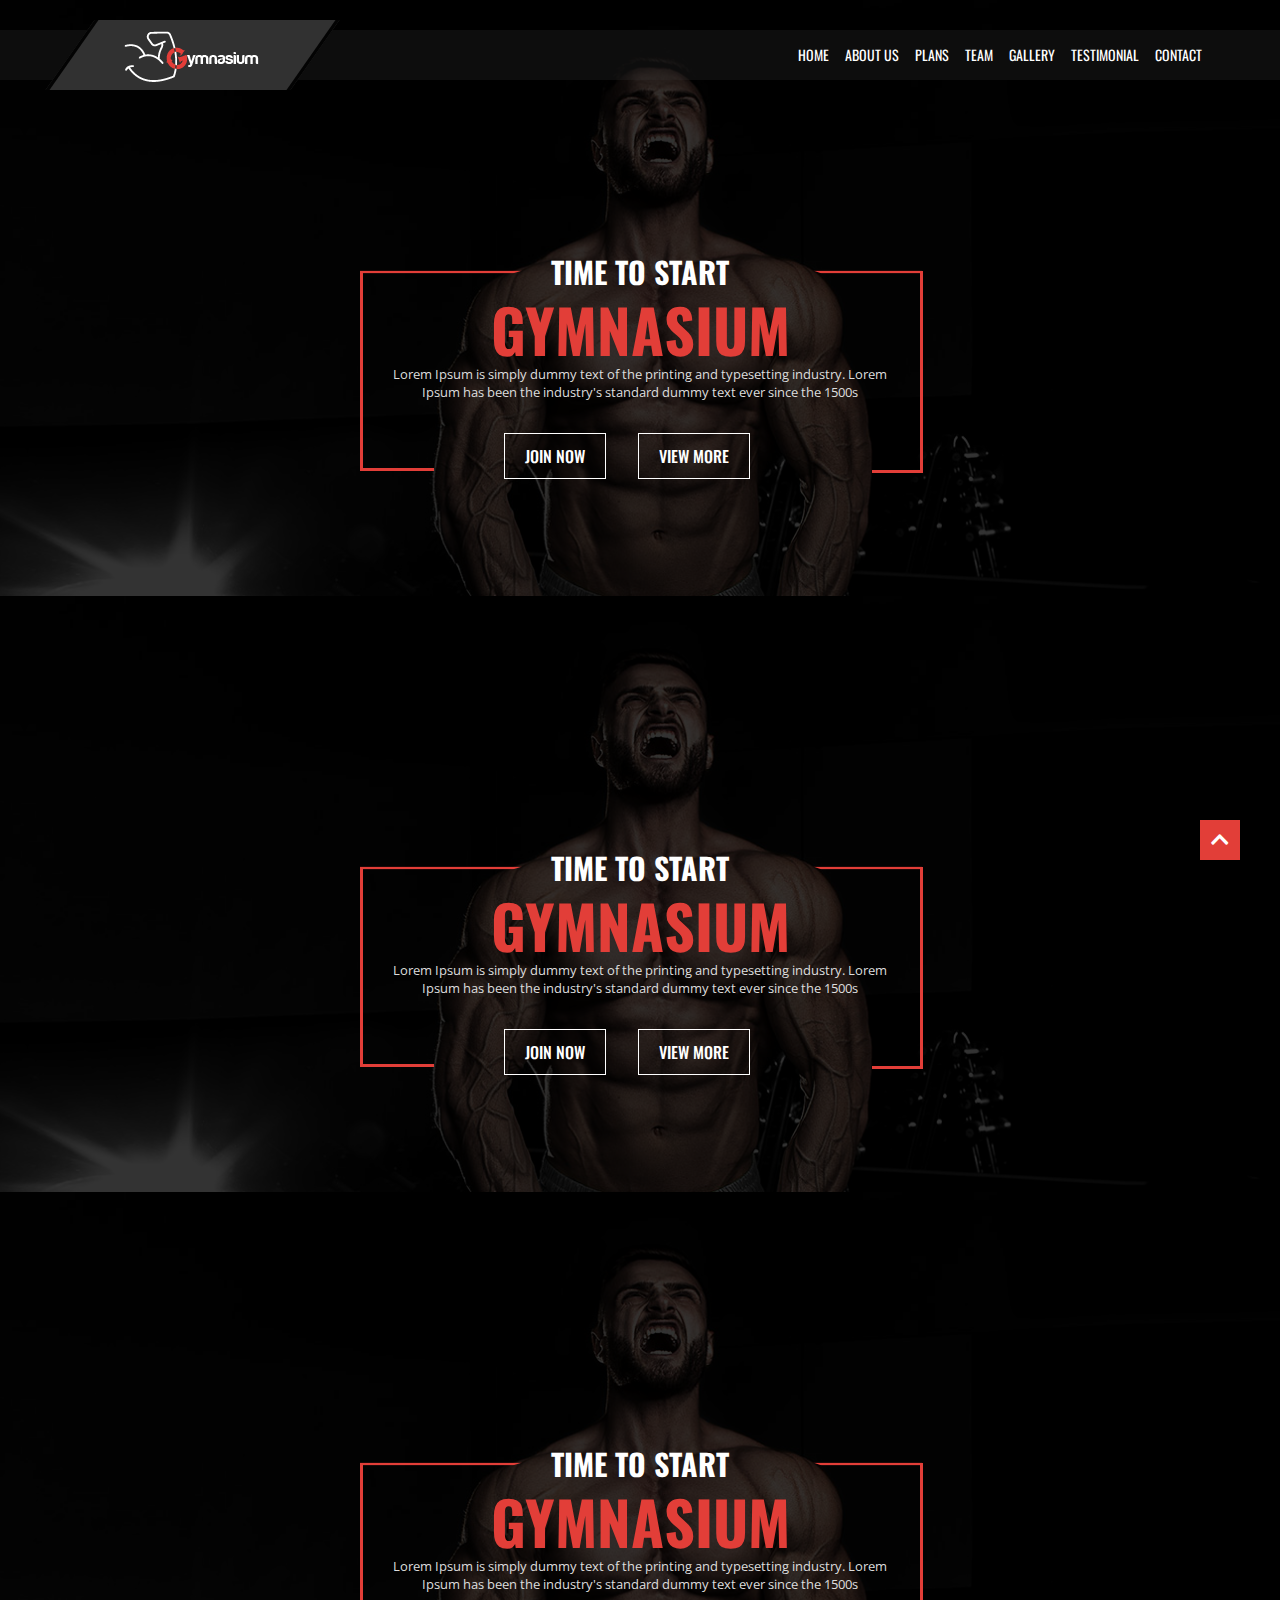
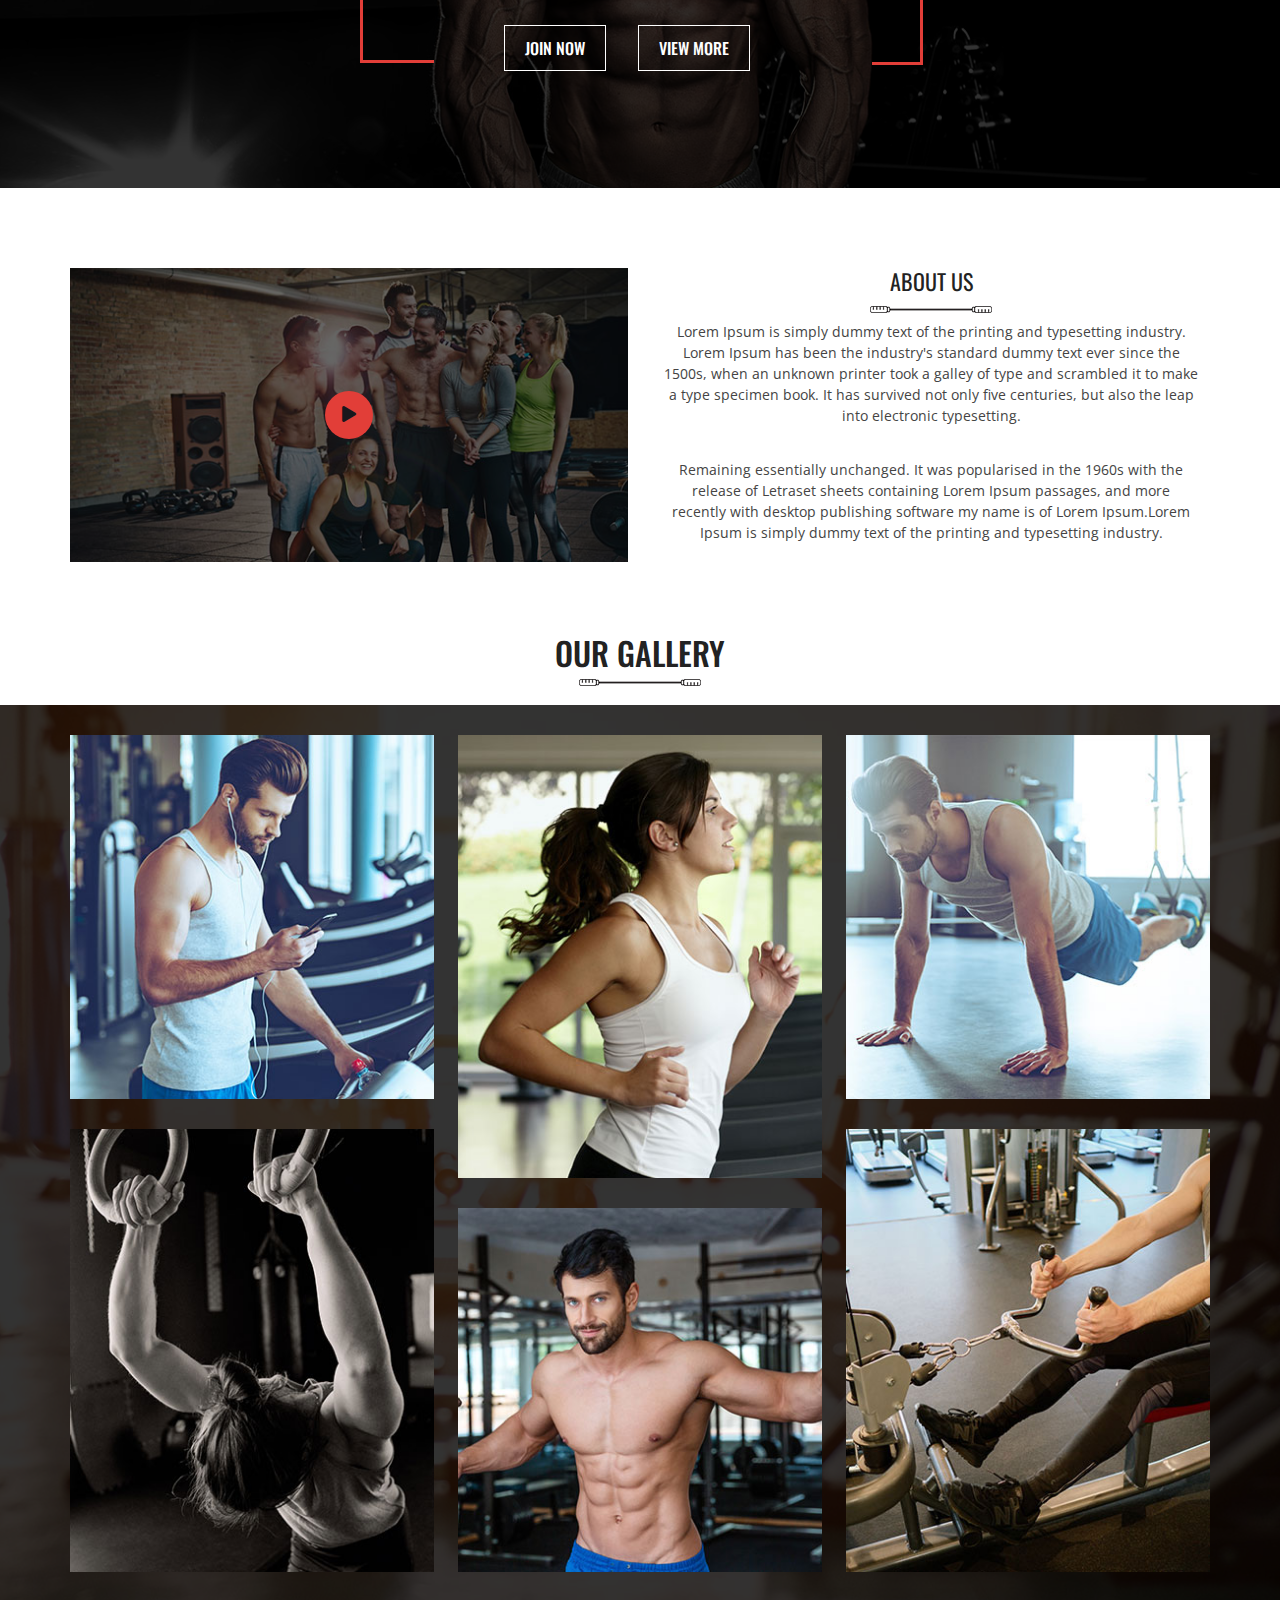
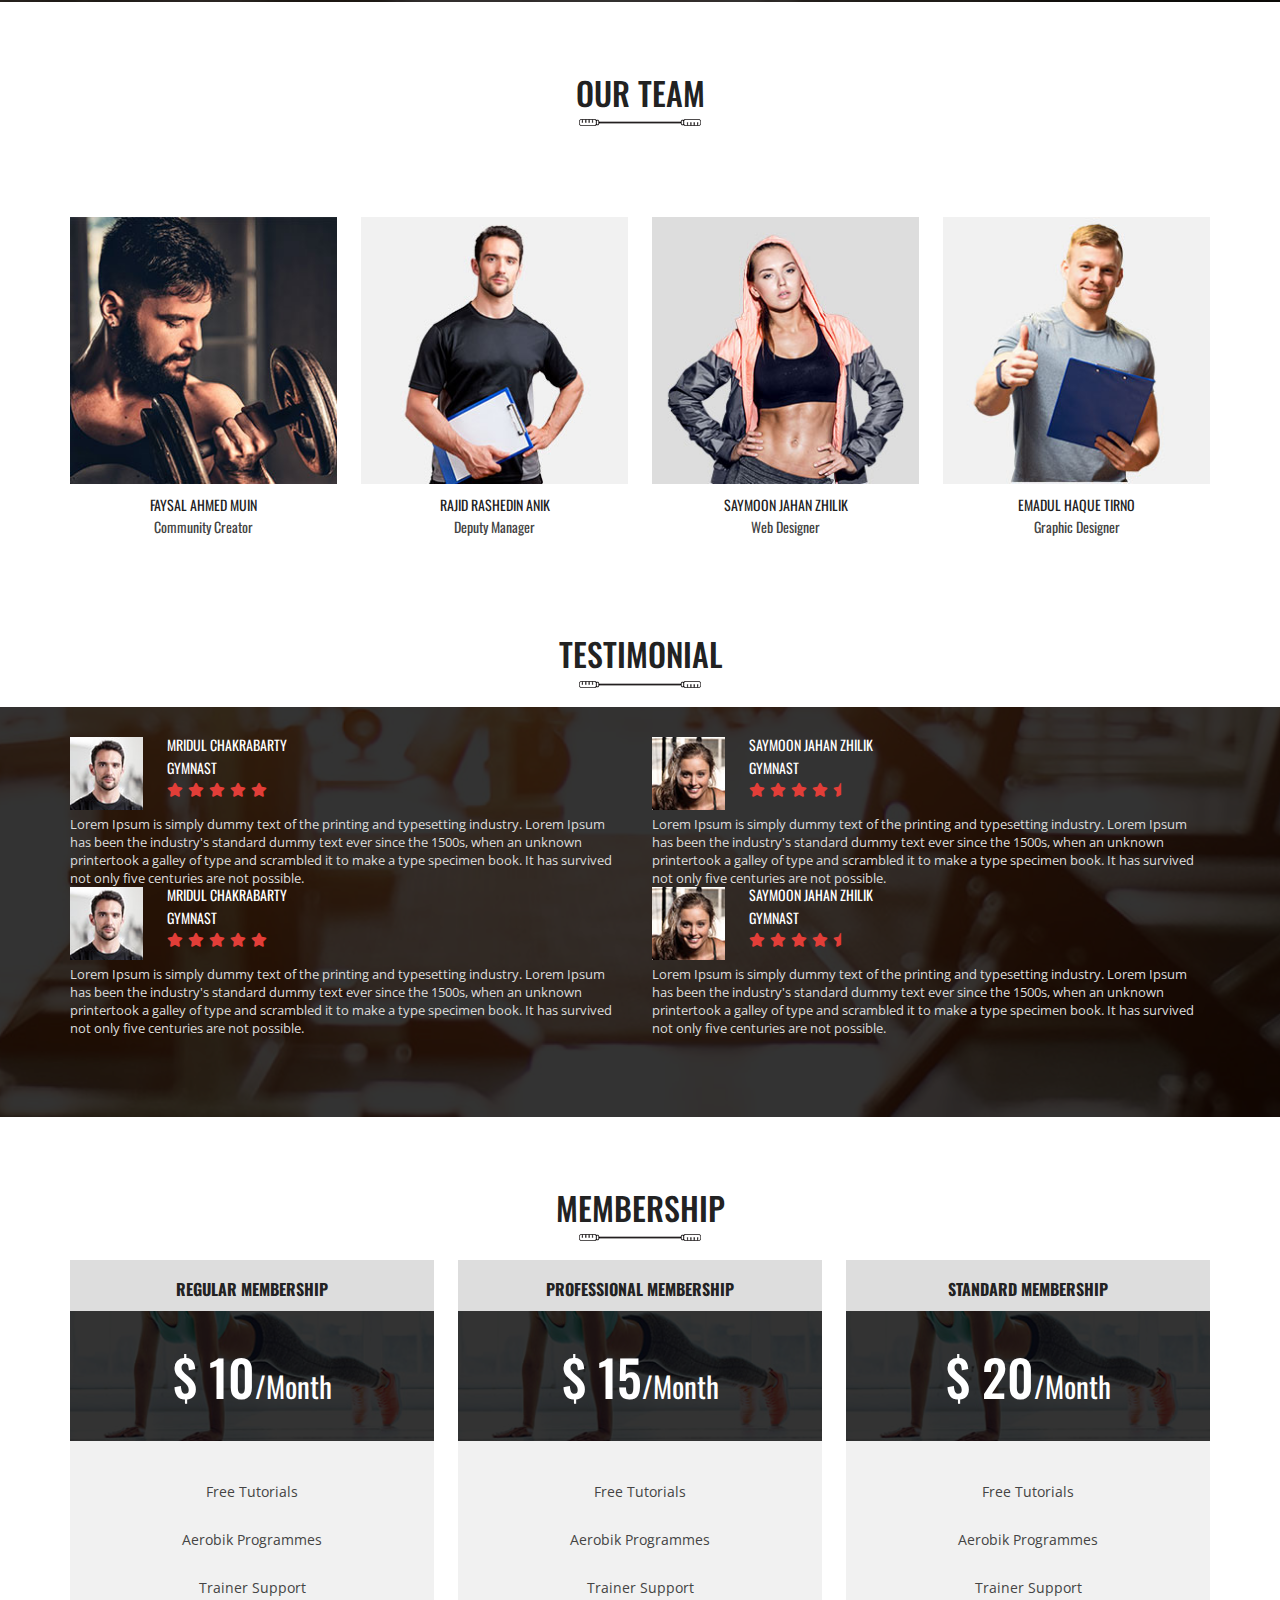
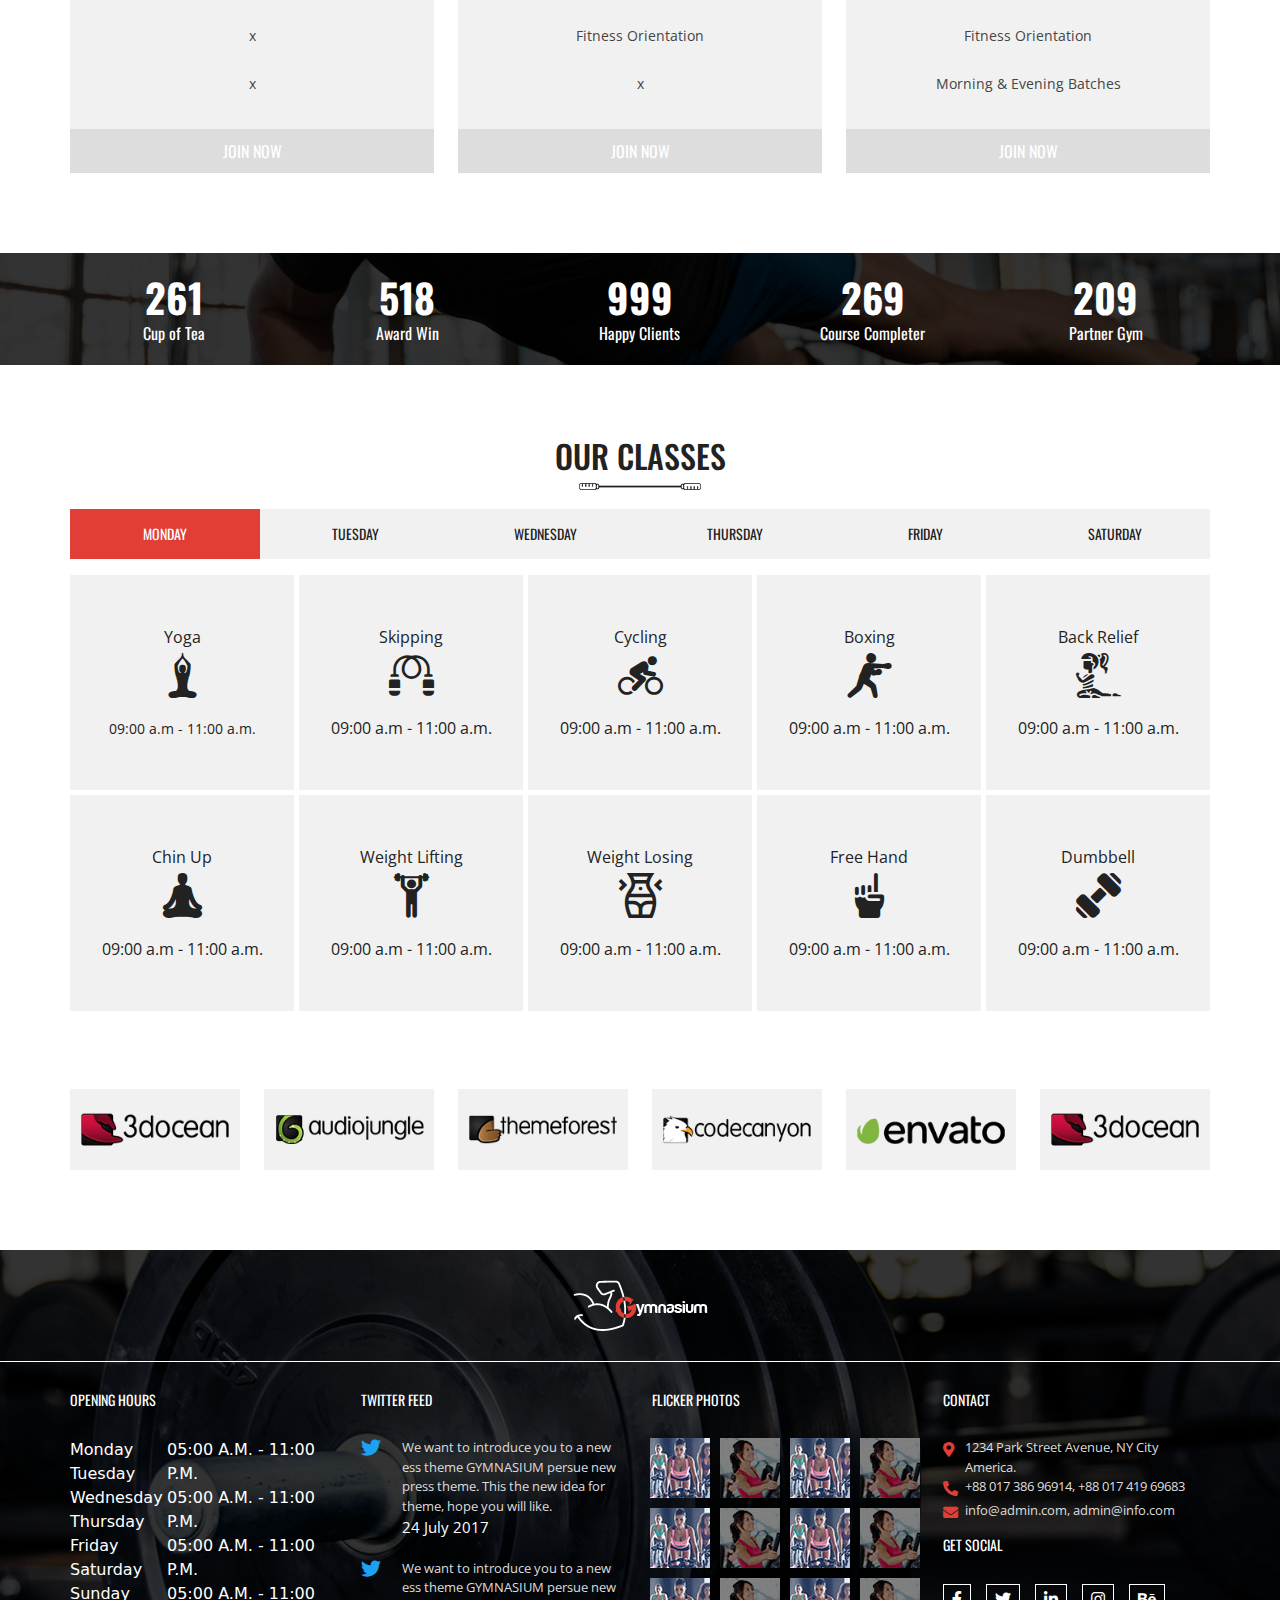
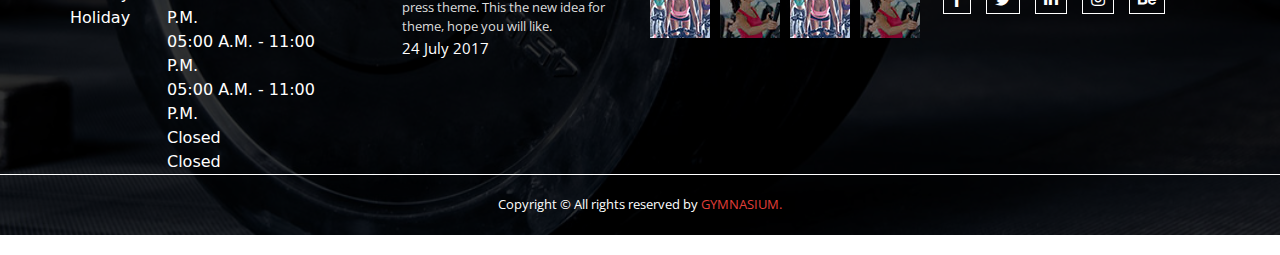
<file: index.html>
<!DOCTYPE html>
<html lang="en">

<head>
  <meta charset="UTF-8">
  <meta http-equiv="X-UA-Compatible" content="IE=edge">
  <meta name="viewport" content="width=device-width, initial-scale=1.0">
  <title>Bootstrap Practice || From CIT</title>

  <!-- Css file link up start -->
  <link rel="stylesheet" href="css/venobox.min.css">
  <link rel="stylesheet" href="css/all.min.css">
  <link rel="stylesheet" href="css/slick.css">
  <link rel="stylesheet" href="font/flaticon.css">
  <link rel="stylesheet" href="css/bootstrap.min.css">
  <link rel="stylesheet" href="css/style.css">
  <link rel="stylesheet" href="css/responsive.css">
  <!-- Css file link up end -->
</head>

<body>
  <!-- ================================== Menu part start ================================== -->
  <nav class="navbar navbar-expand-lg py-0 main_menu">
    <div class="container px-lg-0">
      <a class="navbar-brand py-0 logo_bg" href="#"><img src="images/logo.png" alt="logo"></a>
      <button class="navbar-toggler" type="button" data-bs-toggle="collapse" data-bs-target="#navbarSupportedContent"
        aria-controls="navbarSupportedContent" aria-expanded="false" aria-label="Toggle navigation">
        <i class="fas fa-bars"></i>
      </button>
      <div class="collapse navbar-collapse" id="navbarSupportedContent">
        <ul class="navbar-nav ms-auto mb-2 mb-lg-0">
          <li class="nav-item">
            <a class="nav-link active" aria-current="page" href="#">Home</a>
          </li>
          <li class="nav-item">
            <a class="nav-link" href="#">About Us</a>
          </li>
          <li class="nav-item">
            <a class="nav-link" href="#">Plans</a>
          </li>
          <li class="nav-item">
            <a class="nav-link" href="#">Team</a>
          </li>
          <li class="nav-item">
            <a class="nav-link" href="#">Gallery</a>
          </li>
          <li class="nav-item">
            <a class="nav-link" href="#">Testimonial</a>
          </li>
          <li class="nav-item">
            <a class="nav-link" href="#">Contact</a>
          </li>

        </ul>
      </div>
    </div>
  </nav>
  <!-- ================================== Menu part end ================================== -->

  <!-- ================================== Banner part start ================================== -->
  <section id="banner_part">
    <div class="banner_item main_ovly"
      style="background: url(images/banner-bg.jpg) no-repeat center; background-size: cover;">
      <div class="container px-lg-0">
        <div class="row">
          <div class="col-lg-6 m-auto text-center">
            <div class="banner_text">
              <h2>Time To Start</h2>
              <h1>Gymnasium</h1>
              <p>Lorem Ipsum is simply dummy text of the printing and typesetting industry. Lorem Ipsum has been the
                industry's standard dummy text ever since the 1500s</p>
              <a href="#">Join Now</a>
              <a href="#">View More</a>
            </div>
          </div>
        </div>
      </div>
    </div>
    <div class="banner_item main_ovly"
      style="background: url(images/banner-bg.jpg) no-repeat center; background-size: cover;">
      <div class="container px-lg-0">
        <div class="row">
          <div class="col-lg-6 m-auto text-center">
            <div class="banner_text">
              <h2>Time To Start</h2>
              <h1>Gymnasium</h1>
              <p>Lorem Ipsum is simply dummy text of the printing and typesetting industry. Lorem Ipsum has been the
                industry's standard dummy text ever since the 1500s</p>
              <a href="#">Join Now</a>
              <a href="#">View More</a>
            </div>
          </div>
        </div>
      </div>
    </div>
    <div class="banner_item main_ovly"
      style="background: url(images/banner-bg.jpg) no-repeat center; background-size: cover;">
      <div class="container px-lg-0">
        <div class="row">
          <div class="col-lg-6 m-auto text-center">
            <div class="banner_text">
              <h2>Time To Start</h2>
              <h1>Gymnasium</h1>
              <p>Lorem Ipsum is simply dummy text of the printing and typesetting industry. Lorem Ipsum has been the
                industry's standard dummy text ever since the 1500s</p>
              <a href="#">Join Now</a>
              <a href="#">View More</a>
            </div>
          </div>
        </div>
      </div>
    </div>
  </section>
  <!-- ================================== Banner part end ================================== -->

  <!-- ================================== About part end ================================== -->
  <div id="about_part">
    <div class="container px-lg-0">
      <div class="row">
        <div class="col-lg-6 order-lg-1 order-2">
          <div class="about_video">
            <img src="images/about.jpg" alt="about" class="img-fluid w-100">
            <div class="about_ovly">
              <a class="venobox" data-autoplay="true" data-vbtype="video"
                href="https://www.youtube.com/watch?v=N5x9cT8fxDU&t=28s"><i class="fas fa-play"></i></a>
            </div>
          </div>
        </div>
        <div class="col-lg-6 order-lg-2 order-1">
          <div class="about_text text-center">
            <h2>About Us</h2>
            <img src="images/head_shape.png" alt="head_shape">
            <p>Lorem Ipsum is simply dummy text of the printing and typesetting industry. Lorem Ipsum has been the
              industry's standard dummy text ever since the 1500s, when an unknown printer took a galley of type and
              scrambled it to make a type specimen book. It has survived not only five centuries, but also the leap into
              electronic typesetting.
              <span>
                Remaining essentially unchanged. It was popularised in the 1960s with the release of Letraset sheets
                containing Lorem Ipsum passages, and more recently with desktop publishing software my name is of Lorem
                Ipsum.Lorem Ipsum is simply dummy text of the printing and typesetting industry.
              </span>
            </p>
          </div>
        </div>
      </div>
    </div>
  </div>
  <!-- ================================== About part end ================================== -->

  <!-- ================================== Gallery part start ================================== -->
  <section id="gallery_part">
    <div class="cmn_head text-center">
      <h2>Our Gallery</h2>
      <img src="images/head_shape.png" alt="head_shape">
    </div>
    <div class="gal_bg main_ovly" style="background: url(images/gal-bg.jpg) no-repeat center; background-size: cover;">
      <div class="container px-lg-0">
        <div class="row">
          <div class="col-lg-4 col-md-4">
            <div class="gal_img">
              <img src="images/gal1.jpg" alt="gal1" class="img-fluid w-100">
              <div class="gal_ovly">
                <a class="venobox" data-gall="myGallery" href="images/gal1.jpg"><i class="fas fa-search-plus"></i></a>
              </div>
            </div>
            <div class="gal_img">
              <img src="images/gal4.jpg" alt="gal4" class="img-fluid w-100">
              <div class="gal_ovly">
                <a class="venobox" data-gall="myGallery" href="images/gal4.jpg"><i class="fas fa-search-plus"></i></a>
              </div>
            </div>
          </div>
          <div class="col-lg-4 col-md-4">
            <div class="gal_img">
              <img src="images/gal2.jpg" alt="gal2" class="img-fluid w-100">
              <div class="gal_ovly">
                <a class="venobox" data-gall="myGallery" href="images/gal2.jpg"><i class="fas fa-search-plus"></i></a>
              </div>
            </div>
            <div class="gal_img">
              <img src="images/gal5.jpg" alt="gal5" class="img-fluid w-100">
              <div class="gal_ovly">
                <a class="venobox" data-gall="myGallery" href="images/gal5.jpg"><i class="fas fa-search-plus"></i></a>
              </div>
            </div>
          </div>
          <div class="col-lg-4 col-md-4">
            <div class="gal_img">
              <img src="images/gal3.jpg" alt="gal3" class="img-fluid w-100">
              <div class="gal_ovly">
                <a class="venobox" data-gall="myGallery" href="images/gal3.jpg"><i class="fas fa-search-plus"></i></a>
              </div>
            </div>
            <div class="gal_img">
              <img src="images/gal6.jpg" alt="gal6" class="img-fluid w-100">
              <div class="gal_ovly">
                <a class="venobox_gal" data-gall="myGallery" href="images/gal6.jpg"><i
                    class="fas fa-search-plus"></i></a>
              </div>
            </div>
          </div>
        </div>
      </div>
    </div>
  </section>
  <!-- ================================== Gallery part end ================================== -->

  <!-- ================================== Team part start ================================== -->
  <section id="team_part">
    <div class="cmn_head text-center">
      <h2>Our Team</h2>
      <img src="images/head_shape.png" alt="head_shape">
    </div>
    <div class="container px-lg-0">
      <div class="row team_slider">
        <div class="col-lg-3 col-md-6 text-center">
          <div class="team_main">
            <div class="team_img">
              <img src="images/team1.jpg" alt="team1" class="img-fluid w-100">
              <div class="team_ovly">
                <ul>
                  <li><a href="#"><i class="fab fa-facebook-f"></i></a></li>
                  <li><a href="#"><i class="fab fa-twitter"></i></a></li>
                  <li><a href="#"><i class="fab fa-linkedin-in"></i></a></li>
                </ul>
              </div>
            </div>
            <div class="team_text">
              <h4>Faysal Ahmed Muin</h4>
              <h5>Community Creator</h5>
              <p>Lorem Ipsum is simply dummy text of the printing and typesetting industry. Lorem Ipsum 1500s.</p>
            </div>
          </div>
        </div>
        <div class="col-lg-3 col-md-6 text-center">
          <div class="team_main">
            <div class="team_img">
              <img src="images/team2.jpg" alt="team2" class="img-fluid w-100">
              <div class="team_ovly">
                <ul>
                  <li><a href="#"><i class="fab fa-facebook-f"></i></a></li>
                  <li><a href="#"><i class="fab fa-twitter"></i></a></li>
                  <li><a href="#"><i class="fab fa-linkedin-in"></i></a></li>
                </ul>
              </div>
            </div>
            <div class="team_text">
              <h4>Rajid Rashedin Anik</h4>
              <h5>Deputy Manager</h5>
              <p>Lorem Ipsum is simply dummy text of the printing and typesetting industry. Lorem Ipsum 1500s.</p>
            </div>
          </div>
        </div>
        <div class="col-lg-3 col-md-6 text-center">
          <div class="team_main">
            <div class="team_img">
              <img src="images/team3.jpg" alt="team3" class="img-fluid w-100">
              <div class="team_ovly">
                <ul>
                  <li><a href="#"><i class="fab fa-facebook-f"></i></a></li>
                  <li><a href="#"><i class="fab fa-twitter"></i></a></li>
                  <li><a href="#"><i class="fab fa-linkedin-in"></i></a></li>
                </ul>
              </div>
            </div>
            <div class="team_text">
              <h4>Saymoon Jahan Zhilik</h4>
              <h5>Web Designer</h5>
              <p>Lorem Ipsum is simply dummy text of the printing and typesetting industry. Lorem Ipsum 1500s.</p>
            </div>
          </div>
        </div>
        <div class="col-lg-3 col-md-6 text-center">
          <div class="team_main">
            <div class="team_img">
              <img src="images/team4.jpg" alt="team4" class="img-fluid w-100">
              <div class="team_ovly">
                <ul>
                  <li><a href="#"><i class="fab fa-facebook-f"></i></a></li>
                  <li><a href="#"><i class="fab fa-twitter"></i></a></li>
                  <li><a href="#"><i class="fab fa-linkedin-in"></i></a></li>
                </ul>
              </div>
            </div>
            <div class="team_text">
              <h4>Emadul Haque Tirno</h4>
              <h5>Graphic Designer</h5>
              <p>Lorem Ipsum is simply dummy text of the printing and typesetting industry. Lorem Ipsum 1500s.</p>
            </div>
          </div>
        </div>
      </div>
    </div>
  </section>
  <!-- ================================== Team part end ================================== -->

  <!-- ================================== Testimonial part start ================================== -->
  <section id="testimonial_part">
    <div class="cmn_head text-center">
      <h2>Testimonial</h2>
      <img src="images/head_shape.png" alt="head_shape">
    </div>
    <div class="test_bg main_ovly"
      style="background: url(images/test-bg.jpg) no-repeat center; background-size: cover;">
      <div class="container px-lg-0">
        <div class="row test_slider">
          <div class="col-lg-6">
            <div class="row">
              <div class="col-lg-2 col-5 col-sm-3">
                <img src="images/test1.jpg" alt="test1" class="img-fluid w-100">
              </div>
              <div class="col-lg-10 col-7 col-sm-9">
                <div class="test_text">
                  <h4>Mridul Chakrabarty</h4>
                  <p>Gymnast</p>
                  <i class="fas fa-star"></i>
                  <i class="fas fa-star"></i>
                  <i class="fas fa-star"></i>
                  <i class="fas fa-star"></i>
                  <i class="fas fa-star"></i>
                </div>
              </div>
              <div class="col-lg-12">
                <div class="text_para">
                  <p>Lorem Ipsum is simply dummy text of the printing and typesetting industry. Lorem Ipsum has been the
                    industry's standard dummy text ever since the 1500s, when an unknown printertook a galley of type
                    and scrambled it to make a type specimen book. It has survived not only five centuries are not
                    possible.</p>
                </div>
              </div>
            </div>
          </div>
          <div class="col-lg-6">
            <div class="row">
              <div class="col-lg-2 col-5 col-sm-3">
                <img src="images/test2.jpg" alt="test2" class="img-fluid w-100">
              </div>
              <div class="col-lg-10 col-7 col-sm-9">
                <div class="test_text">
                  <h4>Saymoon Jahan Zhilik</h4>
                  <p>Gymnast</p>
                  <i class="fas fa-star"></i>
                  <i class="fas fa-star"></i>
                  <i class="fas fa-star"></i>
                  <i class="fas fa-star"></i>
                  <i class="fas fa-star-half"></i>
                </div>
              </div>
              <div class="col-lg-12">
                <div class="text_para">
                  <p>Lorem Ipsum is simply dummy text of the printing and typesetting industry. Lorem Ipsum has been the
                    industry's standard dummy text ever since the 1500s, when an unknown printertook a galley of type
                    and scrambled it to make a type specimen book. It has survived not only five centuries are not
                    possible.</p>
                </div>
              </div>
            </div>
          </div>
          <div class="col-lg-6">
            <div class="row">
              <div class="col-lg-2 col-5 col-sm-3">
                <img src="images/test1.jpg" alt="test1" class="img-fluid w-100">
              </div>
              <div class="col-lg-10 col-7 col-sm-9">
                <div class="test_text">
                  <h4>Mridul Chakrabarty</h4>
                  <p>Gymnast</p>
                  <i class="fas fa-star"></i>
                  <i class="fas fa-star"></i>
                  <i class="fas fa-star"></i>
                  <i class="fas fa-star"></i>
                  <i class="fas fa-star"></i>
                </div>
              </div>
              <div class="col-lg-12">
                <div class="text_para">
                  <p>Lorem Ipsum is simply dummy text of the printing and typesetting industry. Lorem Ipsum has been the
                    industry's standard dummy text ever since the 1500s, when an unknown printertook a galley of type
                    and scrambled it to make a type specimen book. It has survived not only five centuries are not
                    possible.</p>
                </div>
              </div>
            </div>
          </div>
          <div class="col-lg-6">
            <div class="row">
              <div class="col-lg-2 col-5 col-sm-3">
                <img src="images/test2.jpg" alt="test2" class="img-fluid w-100">
              </div>
              <div class="col-lg-10 col-7 col-sm-9">
                <div class="test_text">
                  <h4>Saymoon Jahan Zhilik</h4>
                  <p>Gymnast</p>
                  <i class="fas fa-star"></i>
                  <i class="fas fa-star"></i>
                  <i class="fas fa-star"></i>
                  <i class="fas fa-star"></i>
                  <i class="fas fa-star-half"></i>
                </div>
              </div>
              <div class="col-lg-12">
                <div class="text_para">
                  <p>Lorem Ipsum is simply dummy text of the printing and typesetting industry. Lorem Ipsum has been the
                    industry's standard dummy text ever since the 1500s, when an unknown printertook a galley of type
                    and scrambled it to make a type specimen book. It has survived not only five centuries are not
                    possible.</p>
                </div>
              </div>
            </div>
          </div>
        </div>
      </div>
    </div>
  </section>
  <!-- ================================== Testimonial part end ================================== -->

  <!-- ================================== Membership part start ================================== -->
  <section id="membership_part">
    <div class="cmn_head text-center">
      <h2>Membership</h2>
      <img src="images/head_shape.png" alt="head_shape">
    </div>
    <div class="container px-lg-0">
      <div class="row">
        <div class="col-lg-4 col-md-4 text-center">
          <div class="member_inner">
            <h3>Regular Membership</h3>
            <h2 class="main_ovly">$ 10<span>/Month</span></h2>
            <ul>
              <li>Free Tutorials</li>
              <li>Aerobik Programmes</li>
              <li>Trainer Support</li>
              <li>x</li>
              <li>x</li>
            </ul>
            <a href="#">Join Now</a>
          </div>
        </div>
        <div class="col-lg-4 col-md-4 text-center">
          <div class="member_inner">
            <h3>Professional Membership</h3>
            <h2 class="main_ovly">$ 15<span>/Month</span></h2>
            <ul>
              <li>Free Tutorials</li>
              <li>Aerobik Programmes</li>
              <li>Trainer Support</li>
              <li>Fitness Orientation</li>
              <li>x</li>
            </ul>
            <a href="#">Join Now</a>
          </div>
        </div>
        <div class="col-lg-4 col-md-4 text-center">
          <div class="member_inner">
            <h3>Standard Membership</h3>
            <h2 class="main_ovly">$ 20<span>/Month</span></h2>
            <ul>
              <li>Free Tutorials</li>
              <li>Aerobik Programmes</li>
              <li>Trainer Support</li>
              <li>Fitness Orientation</li>
              <li>Morning & Evening Batches</li>
            </ul>
            <a href="#">Join Now</a>
          </div>
        </div>
      </div>
    </div>
  </section>
  <!-- ================================== Membership part end ================================== -->

  <!-- ================================== Counter part start ================================== -->
  <section id="counter_part" class="main_ovly"
    style="background: url(images/countup-bg.jpg) no-repeat center; background-size: cover;">
    <div class="container px-lg-0">
      <div class="row">
        <div class="col count_text text-center">
          <h2 class="counter">261</h2>
          <p>Cup of Tea</p>
        </div>
        <div class="col count_text text-center">
          <h2 class="counter">518</h2>
          <p>Award Win</p>
        </div>
        <div class="col count_text text-center">
          <h2 class="counter">999</h2>
          <p>Happy Clients</p>
        </div>
        <div class="col count_text text-center">
          <h2 class="counter">269</h2>
          <p>Course Completer</p>
        </div>
        <div class="col count_text text-center">
          <h2 class="counter">209</h2>
          <p>Partner Gym</p>
        </div>
      </div>
    </div>
  </section>
  <!-- ================================== Counter part end ================================== -->

  <!-- ================================== Our classes part start ================================== -->
  <section id="classes_part">
    <div class="container px-lg-0">
      <div class="row">
        <div class="col-lg-12">
          <div class="cmn_head text-center">
            <h2>Our Classes</h2>
            <img src="images/head_shape.png" alt="head_shape">
          </div>
        </div>
      </div>
      <div class="row">
        <div class="col-lg-12 text-center">
          <ul class="nav nav-pills mb-3 tab_menu" id="pills-tab" role="tablist">
            <li class="nav-item" role="presentation">
              <button class="nav-link active" id="monday" data-bs-toggle="pill" data-bs-target="#monday_text"
                type="button" role="tab" aria-controls="monday_text" aria-selected="true">Monday</button>
            </li>
            <li class="nav-item" role="presentation">
              <button class="nav-link" id="tuesday" data-bs-toggle="pill" data-bs-target="#tuesday_text" type="button"
                role="tab" aria-controls="tuesday_text" aria-selected="false">Tuesday</button>
            </li>
            <li class="nav-item" role="presentation">
              <button class="nav-link" id="wednesday" data-bs-toggle="pill" data-bs-target="#wednesday_text"
                type="button" role="tab" aria-controls="wednesday_text" aria-selected="false">Wednesday</button>
            </li>
            <li class="nav-item" role="presentation">
              <button class="nav-link" id="thursday" data-bs-toggle="pill" data-bs-target="#thursday_text" type="button"
                role="tab" aria-controls="thursday_text" aria-selected="false">Thursday</button>
            </li>
            <li class="nav-item" role="presentation">
              <button class="nav-link" id="friday" data-bs-toggle="pill" data-bs-target="#friday_text" type="button"
                role="tab" aria-controls="friday_text" aria-selected="false">Friday</button>
            </li>
            <li class="nav-item" role="presentation">
              <button class="nav-link" id="saturday" data-bs-toggle="pill" data-bs-target="#saturday_text" type="button"
                role="tab" aria-controls="saturday_text" aria-selected="false">Saturday</button>
            </li>
          </ul>
          <div class="tab-content tab_body" id="pills-tabContent">
            <div class="tab-pane fade show active" id="monday_text" role="tabpanel" aria-labelledby="monday">
              <ul>
                <li>
                  <p>Yoga</p>
                  <i class="flaticon-buddhist-yoga-pose"></i>
                  <p><span>09:00 a.m - 11:00 a.m.</span></p>
                </li>
                <li>
                  <p>Skipping</p>
                  <i class="flaticon-skipping-rope"></i>
                  <p>09:00 a.m - 11:00 a.m.</p>
                </li>
                <li>
                  <p>Cycling</p>
                  <i class="flaticon-bicycle"></i>
                  <p>09:00 a.m - 11:00 a.m.</p>
                </li>
                <li>
                  <p>Boxing</p>
                  <i class="flaticon-boxing-fighter"></i>
                  <p>09:00 a.m - 11:00 a.m.</p>
                </li>
                <li>
                  <p>Back Relief</p>
                  <i class="flaticon-yoga"></i>
                  <p>09:00 a.m - 11:00 a.m.</p>
                </li>
                <li>
                  <p>Chin Up</p>
                  <i class="flaticon-hinduist-yoga-position"></i>
                  <p>09:00 a.m - 11:00 a.m.</p>
                </li>
                <li>
                  <p>Weight Lifting</p>
                  <i class="flaticon-man-lifting-weight"></i>
                  <p>09:00 a.m - 11:00 a.m.</p>
                </li>
                <li>
                  <p>Weight Losing</p>
                  <i class="flaticon-weight-loss"></i>
                  <p>09:00 a.m - 11:00 a.m.</p>
                </li>
                <li>
                  <p>Free Hand</p>
                  <i class="flaticon-foam-hand"></i>
                  <p>09:00 a.m - 11:00 a.m.</p>
                </li>
                <li>
                  <p>Dumbbell</p>
                  <i class="flaticon-dumbell"></i>
                  <p>09:00 a.m - 11:00 a.m.</p>
                </li>
              </ul>
            </div>
            <div class="tab-pane fade" id="tuesday_text" role="tabpanel" aria-labelledby="tuesday">
              <ul>
                <li>
                  <p>Yoga</p>
                  <i class="flaticon-buddhist-yoga-pose"></i>
                  <p><span>09:01 a.m - 11:00 a.m.</span></p>
                </li>
                <li>
                  <p>Skipping</p>
                  <i class="flaticon-skipping-rope"></i>
                  <p>09:00 a.m - 11:00 a.m.</p>
                </li>
                <li>
                  <p>Cycling</p>
                  <i class="flaticon-bicycle"></i>
                  <p>09:00 a.m - 11:00 a.m.</p>
                </li>
                <li>
                  <p>Boxing</p>
                  <i class="flaticon-boxing-fighter"></i>
                  <p>09:00 a.m - 11:00 a.m.</p>
                </li>
                <li>
                  <p>Back Relief</p>
                  <i class="flaticon-yoga"></i>
                  <p>09:00 a.m - 11:00 a.m.</p>
                </li>
                <li>
                  <p>Chin Up</p>
                  <i class="flaticon-hinduist-yoga-position"></i>
                  <p>09:00 a.m - 11:00 a.m.</p>
                </li>
                <li>
                  <p>Weight Lifting</p>
                  <i class="flaticon-man-lifting-weight"></i>
                  <p>09:00 a.m - 11:00 a.m.</p>
                </li>
                <li>
                  <p>Weight Losing</p>
                  <i class="flaticon-weight-loss"></i>
                  <p>09:00 a.m - 11:00 a.m.</p>
                </li>
                <li>
                  <p>Free Hand</p>
                  <i class="flaticon-foam-hand"></i>
                  <p>09:00 a.m - 11:00 a.m.</p>
                </li>
                <li>
                  <p>Dumbell</p>
                  <i class="flaticon-dumbell"></i>
                  <p>09:00 a.m - 11:00 a.m.</p>
                </li>
              </ul>
            </div>
            <div class="tab-pane fade" id="wednesday_text" role="tabpanel" aria-labelledby="wednesday">
              <ul>
                <li>
                  <p>Yoga</p>
                  <i class="flaticon-buddhist-yoga-pose"></i>
                  <p><span>09:02 a.m - 11:00 a.m.</span></p>
                </li>
                <li>
                  <p>Skipping</p>
                  <i class="flaticon-skipping-rope"></i>
                  <p>09:00 a.m - 11:00 a.m.</p>
                </li>
                <li>
                  <p>Cycling</p>
                  <i class="flaticon-bicycle"></i>
                  <p>09:00 a.m - 11:00 a.m.</p>
                </li>
                <li>
                  <p>Boxing</p>
                  <i class="flaticon-boxing-fighter"></i>
                  <p>09:00 a.m - 11:00 a.m.</p>
                </li>
                <li>
                  <p>Back Relief</p>
                  <i class="flaticon-yoga"></i>
                  <p>09:00 a.m - 11:00 a.m.</p>
                </li>
                <li>
                  <p>Chin Up</p>
                  <i class="flaticon-hinduist-yoga-position"></i>
                  <p>09:00 a.m - 11:00 a.m.</p>
                </li>
                <li>
                  <p>Weight Lifting</p>
                  <i class="flaticon-man-lifting-weight"></i>
                  <p>09:00 a.m - 11:00 a.m.</p>
                </li>
                <li>
                  <p>Weight Losing</p>
                  <i class="flaticon-weight-loss"></i>
                  <p>09:00 a.m - 11:00 a.m.</p>
                </li>
                <li>
                  <p>Free Hand</p>
                  <i class="flaticon-foam-hand"></i>
                  <p>09:00 a.m - 11:00 a.m.</p>
                </li>
                <li>
                  <p>Dumbbell</p>
                  <i class="flaticon-dumbell"></i>
                  <p>09:00 a.m - 11:00 a.m.</p>
                </li>
              </ul>
            </div>
            <div class="tab-pane fade" id="thursday_text" role="tabpanel" aria-labelledby="thursday">
              <ul>
                <li>
                  <p>Yoga</p>
                  <i class="flaticon-buddhist-yoga-pose"></i>
                  <p><span>09:03 a.m - 11:00 a.m.</span></p>
                </li>
                <li>
                  <p>Skipping</p>
                  <i class="flaticon-skipping-rope"></i>
                  <p>09:00 a.m - 11:00 a.m.</p>
                </li>
                <li>
                  <p>Cycling</p>
                  <i class="flaticon-bicycle"></i>
                  <p>09:00 a.m - 11:00 a.m.</p>
                </li>
                <li>
                  <p>Boxing</p>
                  <i class="flaticon-boxing-fighter"></i>
                  <p>09:00 a.m - 11:00 a.m.</p>
                </li>
                <li>
                  <p>Back Relief</p>
                  <i class="flaticon-yoga"></i>
                  <p>09:00 a.m - 11:00 a.m.</p>
                </li>
                <li>
                  <p>Chin Up</p>
                  <i class="flaticon-hinduist-yoga-position"></i>
                  <p>09:00 a.m - 11:00 a.m.</p>
                </li>
                <li>
                  <p>Weight Lifting</p>
                  <i class="flaticon-man-lifting-weight"></i>
                  <p>09:00 a.m - 11:00 a.m.</p>
                </li>
                <li>
                  <p>Weight Losing</p>
                  <i class="flaticon-weight-loss"></i>
                  <p>09:00 a.m - 11:00 a.m.</p>
                </li>
                <li>
                  <p>Free Hand</p>
                  <i class="flaticon-foam-hand"></i>
                  <p>09:00 a.m - 11:00 a.m.</p>
                </li>
                <li>
                  <p>Dumbbell</p>
                  <i class="flaticon-dumbell"></i>
                  <p>09:00 a.m - 11:00 a.m.</p>
                </li>
              </ul>
            </div>
            <div class="tab-pane fade" id="friday_text" role="tabpanel" aria-labelledby="friday">
              <ul>
                <li>
                  <p>Yoga</p>
                  <i class="flaticon-buddhist-yoga-pose"></i>
                  <p><span>09:04 a.m - 11:00 a.m.</span></p>
                </li>
                <li>
                  <p>Skipping</p>
                  <i class="flaticon-skipping-rope"></i>
                  <p>09:00 a.m - 11:00 a.m.</p>
                </li>
                <li>
                  <p>Cycling</p>
                  <i class="flaticon-bicycle"></i>
                  <p>09:00 a.m - 11:00 a.m.</p>
                </li>
                <li>
                  <p>Boxing</p>
                  <i class="flaticon-boxing-fighter"></i>
                  <p>09:00 a.m - 11:00 a.m.</p>
                </li>
                <li>
                  <p>Back Relief</p>
                  <i class="flaticon-yoga"></i>
                  <p>09:00 a.m - 11:00 a.m.</p>
                </li>
                <li>
                  <p>Chin Up</p>
                  <i class="flaticon-hinduist-yoga-position"></i>
                  <p>09:00 a.m - 11:00 a.m.</p>
                </li>
                <li>
                  <p>Weight Lifting</p>
                  <i class="flaticon-man-lifting-weight"></i>
                  <p>09:00 a.m - 11:00 a.m.</p>
                </li>
                <li>
                  <p>Weight Losing</p>
                  <i class="flaticon-weight-loss"></i>
                  <p>09:00 a.m - 11:00 a.m.</p>
                </li>
                <li>
                  <p>Free Hand</p>
                  <i class="flaticon-foam-hand"></i>
                  <p>09:00 a.m - 11:00 a.m.</p>
                </li>
                <li>
                  <p>Dumbbell</p>
                  <i class="flaticon-dumbell"></i>
                  <p>09:00 a.m - 11:00 a.m.</p>
                </li>
              </ul>
            </div>
            <div class="tab-pane fade" id="saturday_text" role="tabpanel" aria-labelledby="saturday">
              <ul>
                <li>
                  <p>Yoga</p>
                  <i class="flaticon-buddhist-yoga-pose"></i>
                  <p><span>09:05 a.m - 11:00 a.m.</span></p>
                </li>
                <li>
                  <p>Skipping</p>
                  <i class="flaticon-skipping-rope"></i>
                  <p>09:00 a.m - 11:00 a.m.</p>
                </li>
                <li>
                  <p>Cycling</p>
                  <i class="flaticon-bicycle"></i>
                  <p>09:00 a.m - 11:00 a.m.</p>
                </li>
                <li>
                  <p>Boxing</p>
                  <i class="flaticon-boxing-fighter"></i>
                  <p>09:00 a.m - 11:00 a.m.</p>
                </li>
                <li>
                  <p>Back Relief</p>
                  <i class="flaticon-yoga"></i>
                  <p>09:00 a.m - 11:00 a.m.</p>
                </li>
                <li>
                  <p>Chin Up</p>
                  <i class="flaticon-hinduist-yoga-position"></i>
                  <p>09:00 a.m - 11:00 a.m.</p>
                </li>
                <li>
                  <p>Weight Lifting</p>
                  <i class="flaticon-man-lifting-weight"></i>
                  <p>09:00 a.m - 11:00 a.m.</p>
                </li>
                <li>
                  <p>Weight Losing</p>
                  <i class="flaticon-weight-loss"></i>
                  <p>09:00 a.m - 11:00 a.m.</p>
                </li>
                <li>
                  <p>Free Hand</p>
                  <i class="flaticon-foam-hand"></i>
                  <p>09:00 a.m - 11:00 a.m.</p>
                </li>
                <li>
                  <p>Dumbbell</p>
                  <i class="flaticon-dumbell"></i>
                  <p>09:00 a.m - 11:00 a.m.</p>
                </li>
              </ul>
            </div>
            <div class="tab-pane fade" id="tuesday_text" role="tabpanel" aria-labelledby="tuesday">
              <ul>
                <li>
                  <p>Yoga</p>
                  <i class="flaticon-buddhist-yoga-pose"></i>
                  <p><span>09:00 a.m - 11:00 a.m.</span></p>
                </li>
                <li>
                  <p>Skipping</p>
                  <i class="flaticon-skipping-rope"></i>
                  <p>09:00 a.m - 11:00 a.m.</p>
                </li>
                <li>
                  <p>Cycling</p>
                  <i class="flaticon-bicycle"></i>
                  <p>09:00 a.m - 11:00 a.m.</p>
                </li>
                <li>
                  <p>Boxing</p>
                  <i class="flaticon-boxing-fighter"></i>
                  <p>09:00 a.m - 11:00 a.m.</p>
                </li>
                <li>
                  <p>Back Relief</p>
                  <i class="flaticon-yoga"></i>
                  <p>09:00 a.m - 11:00 a.m.</p>
                </li>
                <li>
                  <p>Chin Up</p>
                  <i class="flaticon-hinduist-yoga-position"></i>
                  <p>09:00 a.m - 11:00 a.m.</p>
                </li>
                <li>
                  <p>Weight Lifting</p>
                  <i class="flaticon-man-lifting-weight"></i>
                  <p>09:00 a.m - 11:00 a.m.</p>
                </li>
                <li>
                  <p>Weight Losing</p>
                  <i class="flaticon-weight-loss"></i>
                  <p>09:00 a.m - 11:00 a.m.</p>
                </li>
                <li>
                  <p>Free Hand</p>
                  <i class="flaticon-foam-hand"></i>
                  <p>09:00 a.m - 11:00 a.m.</p>
                </li>
                <li>
                  <p>Dumbbell</p>
                  <i class="flaticon-dumbell"></i>
                  <p>09:00 a.m - 11:00 a.m.</p>
                </li>
              </ul>
            </div>
          </div>
        </div>
      </div>
    </div>
  </section>
  <!-- ================================== Our classes part end ================================== -->

  <!-- ================================== Client logo part start ================================== -->
  <section id="client_logo_part">
    <div class="container px-lg-0">
      <div class="row client_slider">
        <div class="col">
          <div class="client_logo">
            <img src="images/slider-logo-1.jpg" alt="slider-logo-1" class="img-fluid w-100">
          </div>
        </div>
        <div class="col">
          <div class="client_logo">
            <img src="images/slider-logo-2.jpg" alt="slider-logo-2" class="img-fluid w-100">
          </div>
        </div>
        <div class="col">
          <div class="client_logo">
            <img src="images/slider-logo-3.jpg" alt="slider-logo-3" class="img-fluid w-100">
          </div>
        </div>
        <div class="col">
          <div class="client_logo">
            <img src="images/slider-logo-4.jpg" alt="slider-logo-4" class="img-fluid w-100">
          </div>
        </div>
        <div class="col">
          <div class="client_logo">
            <img src="images/slider-logo-5.jpg" alt="slider-logo-5" class="img-fluid w-100">
          </div>
        </div>
        <div class="col">
          <div class="client_logo">
            <img src="images/slider-logo-1.jpg" alt="slider-logo-1" class="img-fluid w-100">
          </div>
        </div>
      </div>
    </div>
  </section>
  <!-- ================================== Client logo part end ================================== -->

  <!-- ================================== Footer part start ================================== -->
  <section id="footer_part">
    <div class="footer_bg main_ovly" style="background: url(images/footer-bg.jpg) no-repeat center; background-size: cover;">
      <div class="col-lg-12 text-center">
        <div class="footer_logo">
          <img src="images/logo.png" alt="logo">
        </div>
      </div>
      <div class="container px-lg-0">
        <div class="row">
          <div class="col-lg-3 col-md-6">
            <div class="footer_details">
              <div class="foot_head open">
                <h4>Opening Hours</h4>
              </div>
              <div class="opening_text">
                <div class="row">
                  <div class="col-lg-4 col-sm-5 day">
                    <ul class="ps-0 ">
                      <li>Monday</li>
                      <li>Tuesday</li>
                      <li>Wednesday</li>
                      <li>Thursday</li>
                      <li>Friday</li>
                      <li>Saturday</li>
                      <li>Sunday</li>
                      <li>Holiday</li>
                    </ul>
                  </div>
                  <div class="col-lg-8 col-sm-7 time">
                    <ul class="ps-0">
                      <li>05:00 A.M. - 11:00 P.M.</li>
                      <li>05:00 A.M. - 11:00 P.M.</li>
                      <li>05:00 A.M. - 11:00 P.M.</li>
                      <li>05:00 A.M. - 11:00 P.M.</li>
                      <li>05:00 A.M. - 11:00 P.M.</li>
                      <li>05:00 A.M. - 11:00 P.M.</li>
                      <li>Closed</li>
                      <li>Closed</li>
                    </ul>
                  </div>
                </div>
              </div>
            </div>
          </div>
          <div class="col-lg-3 col-md-6">
            <div class="footer_details">
              <div class="foot_head twitter">
                <h4>Twitter Feed</h4>
              </div>
              <div class="twitter_text">
                <div class="row">
                  <div class="col-lg-1">
                    <div class="twitter_icon">
                      <i class="fab fa-twitter"></i>
                    </div>
                  </div>
                  <div class="col-lg-11">
                    <div class="twit_txt">
                      <p>
                        We want to introduce you to a new ess theme GYMNASIUM persue new press theme. This the new idea for theme, hope you will like.
                        <span>24 July 2017 </span>
                      </p>
                    </div>
                  </div>
                </div>
                <div class="row">
                  <div class="col-lg-1">
                    <div class="twitter_icon">
                      <i class="fab fa-twitter"></i>
                    </div>
                  </div>
                  <div class="col-lg-11">
                    <div class="twit_txt">
                      <p>
                        We want to introduce you to a new ess theme GYMNASIUM persue new press theme. This the new idea for theme, hope you will like.
                        <span>24 July 2017 </span>
                      </p>
                    </div>
                  </div>
                </div>
              </div>
            </div>
          </div>
          <div class="col-lg-3 col-md-6">
            <div class="footer_details">
              <div class="foot_head flicker">
                <h4>Flicker Photos</h4>
              </div>
               <div class="row">
                 <div class="col-lg col-sm px-lg-0">
                   <div class="flick_img">
                     <ul>
                       <li><img src="images/flick1.jpg" alt="flick1" class="img-fluid w-100"></li>
                       <li><img src="images/flick2.jpg" alt="flick2" class="img-fluid w-100"></li>
                       <li><img src="images/flick1.jpg" alt="flick1" class="img-fluid w-100"></li>
                       <li><img src="images/flick2.jpg" alt="flick2" class="img-fluid w-100"></li>
                       <li><img src="images/flick1.jpg" alt="flick1" class="img-fluid w-100"></li>
                       <li><img src="images/flick2.jpg" alt="flick2" class="img-fluid w-100"></li>
                       <li><img src="images/flick1.jpg" alt="flick1" class="img-fluid w-100"></li>
                       <li><img src="images/flick2.jpg" alt="flick2" class="img-fluid w-100"></li>
                       <li><img src="images/flick1.jpg" alt="flick1" class="img-fluid w-100"></li>
                       <li><img src="images/flick2.jpg" alt="flick2" class="img-fluid w-100"></li>
                       <li><img src="images/flick1.jpg" alt="flick1" class="img-fluid w-100"></li>
                       <li><img src="images/flick2.jpg" alt="flick2" class="img-fluid w-100"></li>
                     </ul>
                   </div>
                 </div>
               </div>
            </div>
          </div>
          <div class="col-lg-3 col-md-6">
            <div class="footer_details">
              <div class="foot_head contact">
                <h4>Contact</h4>
              </div>
              <div class="contact_txt">
                <div class="col-lg-1">
                  <div class="con_icon">
                    <i class="fas fa-map-marker-alt"></i>
                  </div>
                </div>
                <div class="col-lg-11">
                  <div class="con_txt">
                    <p>1234 Park Street Avenue, NY City America.</p>
                  </div>
                </div>
              </div>
              <div class="contact_txt">
                <div class="col-lg-1">
                  <div class="con_icon">
                    <i class="fas fa-phone-alt"></i>
                  </div>
                </div>
                <div class="col-lg-11">
                  <div class="con_txt">
                    <p>+88 017 386 96914, +88 017 419 69683</p>
                  </div>
                </div>
              </div>
              <div class="contact_txt">
                <div class="col-lg-1">
                  <div class="con_icon">
                    <i class="fas fa-envelope"></i>
                  </div>
                </div>
                <div class="col-lg-11">
                  <div class="con_txt">
                    <p>info@admin.com, admin@info.com</p>
                  </div>
                </div>
              </div>
            </div>
            <div class="con_head">
              <div class="foot_head social">
                <h4>Get Social</h4>
              </div>
              <div class="con_btm_icon">
                <i class="fab fa-facebook-f"></i>
                <i class="fab fa-twitter"></i>
                <i class="fab fa-linkedin-in"></i>
                <i class="fab fa-instagram"></i>
                <i class="fab fa-behance"></i>
              </div>
            </div>
          </div>
        </div>
      </div>
      <div class="footer_copyright text-center">
        <div class="col_lg-0">
          <div class="foot_copy">
            <p>Copyright &copy; All rights reserved by <span>GYMNASIUM.</span></p>
          </div>
        </div>
      </div>
    </div>
  </section>
  <!-- ================================== Footer part end ================================== -->
  
  <!-- ================================== Scroll top button start ================================== -->
  <div id="scroll_top_btn">
    <div class="scroll_btn">
      <i class="fas fa-chevron-up"></i>
    </div>
  </div>
  <!-- ================================== Scroll top button end ================================== -->

  <!-- Js file link up start -->
  <!-- <script src="js/jquery-1.12.4.min.js"></script> -->
  <!-- <script src="js/slick.min.js"></script>
  <script src="js/venobox.min.js"></script>
  <script src="js/jquery.counterup.min.js"></script>
  <script src="js/waypoints.min.js"></script>
  <script src="js/bootstrap.bundle.min.js"></script>
  <script src="js/script.js"></script> -->
  <!-- Js file link up end -->
</body>

</html>
</file>
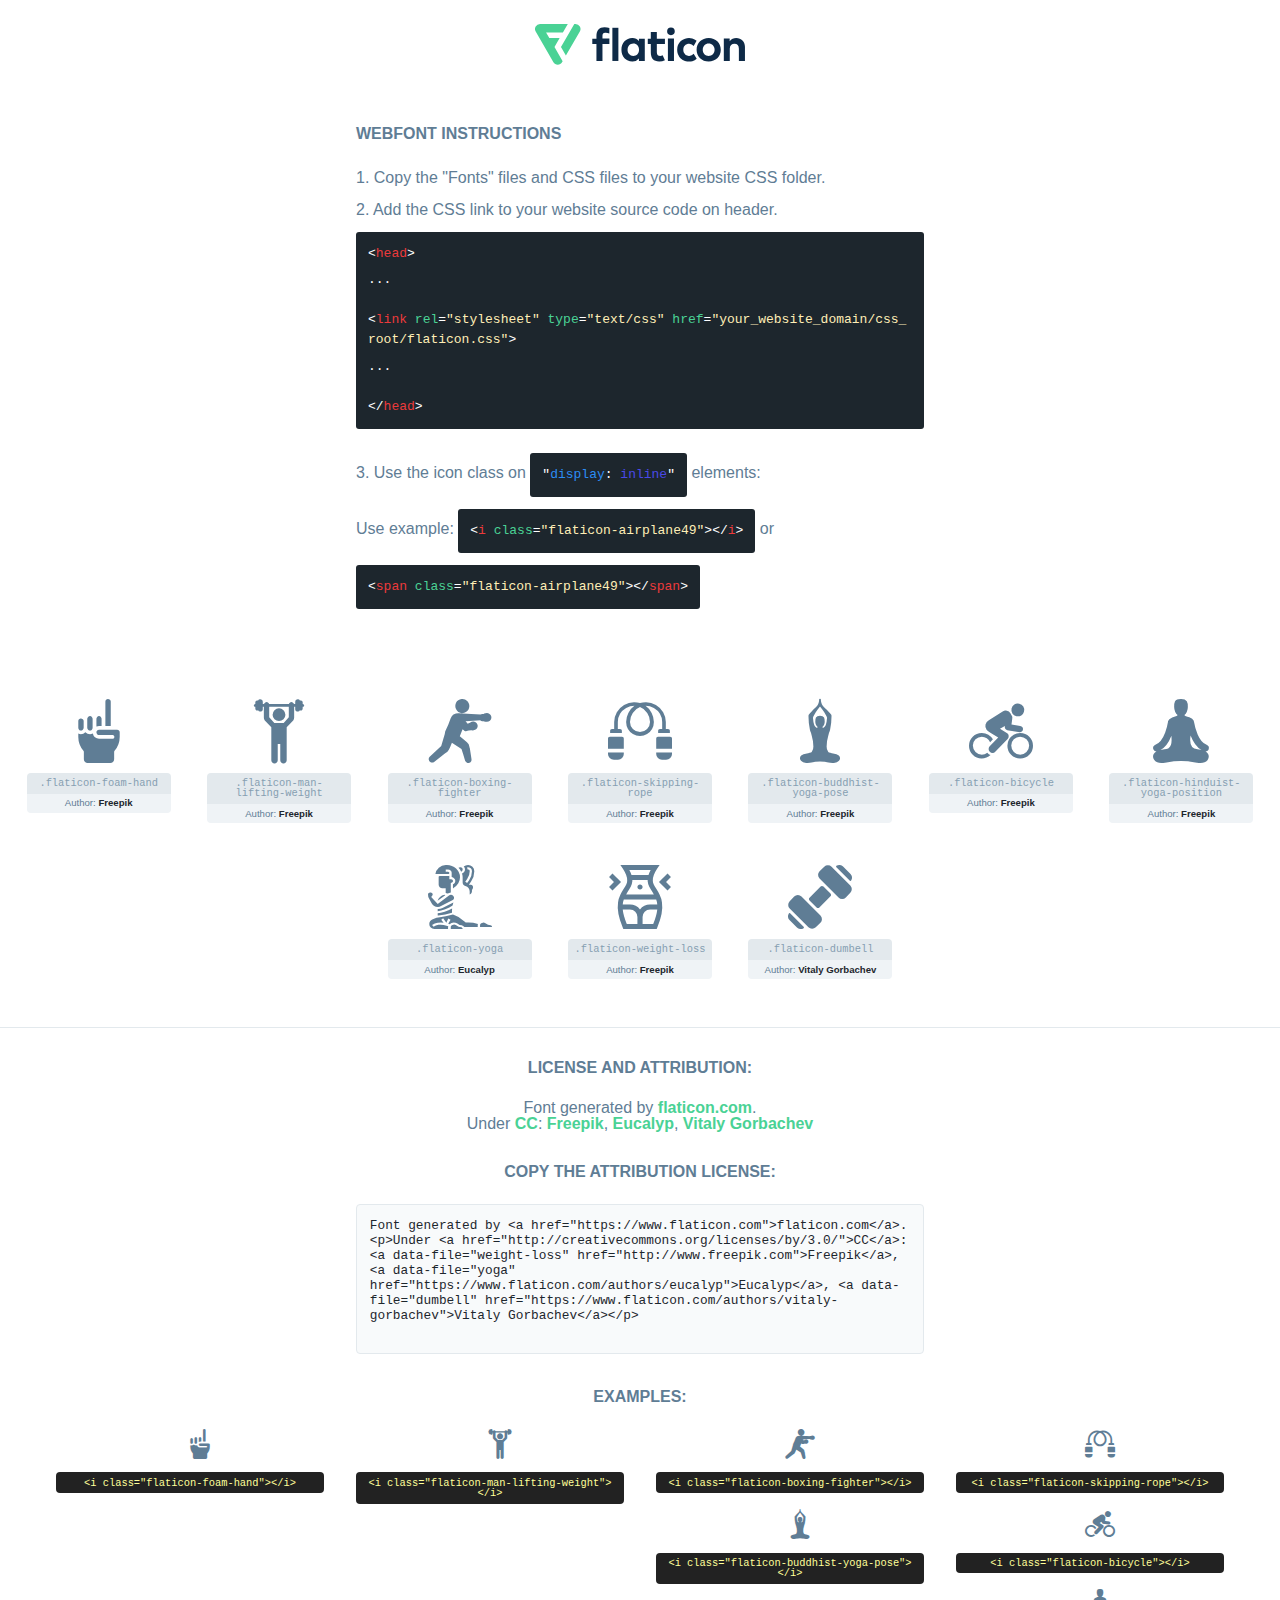
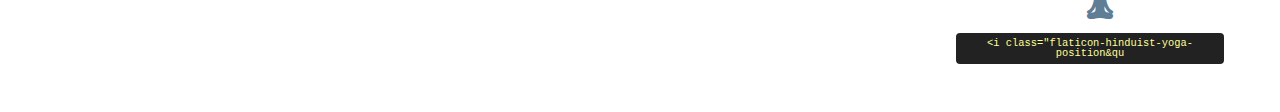
<file: font/flaticon.html>
<!DOCTYPE html>
<html lang="en">
<head>
    <title>Flaticon Webfont</title>
    <link rel="stylesheet" type="text/css" href="flaticon.css"/>
    <meta charset="UTF-8">
    <style>
        html, body, div, span, applet, object, iframe,
        h1, h2, h3, h4, h5, h6, p, blockquote, pre,
        a, abbr, acronym, address, big, cite, code,
        del, dfn, em, img, ins, kbd, q, s, samp,
        small, strike, strong, sub, sup, tt, var,
        b, u, i, center,
        dl, dt, dd, ol, ul, li,
        fieldset, form, label, legend,
        table, caption, tbody, tfoot, thead, tr, th, td,
        article, aside, canvas, details, embed,
        figure, figcaption, footer, header, hgroup,
        menu, nav, output, ruby, section, summary,
        time, mark, audio, video {
            margin: 0;
            padding: 0;
            border: 0;
            font-size: 100%;
            font: inherit;
            vertical-align: baseline;
        }

        /* HTML5 display-role reset for older browsers */
        article, aside, details, figcaption, figure,
        footer, header, hgroup, menu, nav, section {
            display: block;
        }

        body {
            line-height: 1;
        }

        ol, ul {
            list-style: none;
        }

        blockquote, q {
            quotes: none;
        }

        blockquote:before, blockquote:after,
        q:before, q:after {
            content: '';
            content: none;
        }

        table {
            border-collapse: collapse;
            border-spacing: 0;
        }

        body {
            font-family: Helvetica, Arial, sans-serif;
            font-size: 16px;
            color: #5f7d95;
        }

        a {
            color: #4AD295;
            font-weight: bold;
            text-decoration: none;
        }

        * {
            -moz-box-sizing: border-box;
            -webkit-box-sizing: border-box;
            box-sizing: border-box;
            margin: 0;
            padding: 0;
        }

        [class^="flaticon-"]:before, [class*=" flaticon-"]:before, [class^="flaticon-"]:after, [class*=" flaticon-"]:after {
            font-family: Flaticon;
            font-size: 30px;
            font-style: normal;
            margin-left: 20px;
            color: #333;
        }

        .wrapper {
            max-width: 600px;
            margin: auto;
            padding: 0 1em;
        }

        .title {
            margin-bottom: 24px;
            text-transform: uppercase;
            font-weight: bold;
        }

        header {
            text-align: center;
            padding: 24px;
        }

        header .logo {
            width: 210px;
            height: auto;
            border: none;
            display: inline-block;
        }

        header strong {
            font-size: 28px;
            font-weight: 500;
            vertical-align: middle;
        }

        .demo {
            margin: 2em auto;
            line-height: 1.25em;
        }

        .demo ul li {
            margin-bottom: 12px;
        }

        .demo ul li code {
            background-color: #1D262D;
            border-radius: 3px;
            padding: 12px;
            display: inline-block;
            color: #fff;
            font-family: Consolas, Monaco, Lucida Console, Liberation Mono, DejaVu Sans Mono, Bitstream Vera Sans Mono, Courier New, monospace;
            font-weight: lighter;
            margin-top: 12px;
            font-size: 13px;
            word-break: break-all;
        }

        .demo ul li code .red {
            color: #EC3A3B;
        }

        .demo ul li code .green {
            color: #4AD295;
        }

        .demo ul li code .yellow {
            color: #FFEEB6;
        }

        .demo ul li code .blue {
            color: #2C8CF4;
        }

        .demo ul li code .purple {
            color: #4949E7;
        }

        .demo ul li code .dots {
            margin-top: 0.5em;
            display: block;
        }

        #glyphs {
            border-bottom: 1px solid #E3E9ED;
            padding: 2em 0;
            text-align: center;
        }

        .glyph {
            display: inline-block;
            width: 9em;
            margin: 1em;
            text-align: center;
            vertical-align: top;
            background: #FFF;
        }

        .glyph .flaticon {
            padding: 10px;
            display: block;
            font-family: "Flaticon";
            font-size: 64px;
            line-height: 1;
        }

        .glyph .flaticon:before {
            font-size: 64px;
            color: #5f7d95;
            margin-left: 0;
        }

        .class-name {
            font-size: 0.65em;
            background-color: #E3E9ED;
            color: #869FB2;
            border-radius: 4px 4px 0 0;
            padding: 0.5em;
            font-family: Consolas, Monaco, Lucida Console, Liberation Mono, DejaVu Sans Mono, Bitstream Vera Sans Mono, Courier New, monospace;
        }

        .author-name {
            font-size: 0.6em;
            background-color: #EFF3F6;
            border-top: 0;
            border-radius: 0 0 4px 4px;
            padding: 0.5em;
        }

        .author-name a {
            color: #1D262D;
        }

        .class-name:last-child {
            font-size: 10px;
            color: #888;
        }

        .class-name:last-child a {
            font-size: 10px;
            color: #555;
        }

        .glyph > input {
            display: block;
            width: 100px;
            margin: 5px auto;
            text-align: center;
            font-size: 12px;
            cursor: text;
        }

        .glyph > input.icon-input {
            font-family: "Flaticon";
            font-size: 16px;
            margin-bottom: 10px;
        }

        .attribution .title {
            margin-top: 2em;
        }

        .attribution textarea {
            background-color: #F8FAFB;
            color: #1D262D;
            padding: 1em;
            border: none;
            box-shadow: none;
            border: 1px solid #E3E9ED;
            border-radius: 4px;
            resize: none;
            width: 100%;
            height: 150px;
            font-size: 0.8em;
            font-family: Consolas, Monaco, Lucida Console, Liberation Mono, DejaVu Sans Mono, Bitstream Vera Sans Mono, Courier New, monospace;
            -webkit-appearance: none;
        }

        .attribution textarea:hover {
            border-color: #CFD9E0;
        }

        .attribution textarea:focus {
            border-color: #4AD295;
        }

        .iconsuse {
            margin: 2em auto;
            text-align: center;
            max-width: 1200px;
        }

        .iconsuse:after {
            content: '';
            display: table;
            clear: both;
        }

        .iconsuse .image {
            float: left;
            width: 25%;
            padding: 0 1em;
        }

        .iconsuse .image p {
            margin-bottom: 1em;
        }

        .iconsuse .image span {
            display: block;
            font-size: 0.65em;
            background-color: #222;
            color: #fff;
            border-radius: 4px;
            padding: 0.5em;
            color: #FFFF99;
            margin-top: 1em;
            font-family: Consolas, Monaco, Lucida Console, Liberation Mono, DejaVu Sans Mono, Bitstream Vera Sans Mono, Courier New, monospace;
        }

        .flaticon:before {
            color: #5f7d95;
        }

        #footer {
            text-align: center;
            background-color: #1D262D;
            color: #869FB2;
            padding: 12px;
            font-size: 14px;
        }

        #footer a {
            font-weight: normal;
        }

        @media (max-width: 960px) {
            .iconsuse .image {
                width: 50%;
            }
        }

        .preview {
            width: 100px;
            display: inline-block;
            margin: 10px;
        }

        .preview .inner {
            display: inline-block;
            width: 100%;
            text-align: center;
            background: #f5f5f5;
            -webkit-border-radius: 3px 3px 0 0;
            -moz-border-radius: 3px 3px 0 0;
            border-radius: 3px 3px 0 0;
        }

        .preview .inner  {
            line-height: 85px;
            font-size: 40px;
            color: #333;
        }

        .label {
            display: inline-block;
            width: 100%;
            box-sizing: border-box;
            padding: 5px;
            font-size: 10px;
            font-family: Monaco, monospace;
            color: #666;
            white-space: nowrap;
            overflow: hidden;
            text-overflow: ellipsis;
            background: #ddd;
            -webkit-border-radius: 0 0 3px 3px;
            -moz-border-radius: 0 0 3px 3px;
            border-radius: 0 0 3px 3px;
            color: #666;
        }
    </style>
</head>
<body>
    <header>
        <a href="https://www.flaticon.com/" target="_blank" class="logo">
            <svg xmlns="http://www.w3.org/2000/svg" viewBox="0 0 394.3 76.5">
                <path d="M156.6,69.4H145.3V7.1h11.3Z" style="fill:#0e2a47"/>
                <path d="M206.2,69.4h-11V64.8a15.4,15.4,0,0,1-12.6,5.7c-11.6,0-20.3-9.5-20.3-22.1s8.8-22.1,20.3-22.1a15.4,15.4,0,0,1,12.6,5.8V27.5h11Zm-32.4-21c0,6.4,4.2,11.6,10.8,11.6s10.8-4.9,10.8-11.6-4.4-11.6-10.8-11.6S173.9,42,173.9,48.4Z"
                      style="fill:#0e2a47"/>
                <path d="M262.5,13.7a7.2,7.2,0,0,1-14.4,0,7.2,7.2,0,1,1,14.4,0ZM261,69.4H249.6v-42H261Z"
                      style="fill:#0e2a47"/>
                <path id="_Trazado_" data-name="&lt;Trazado&gt;"
                      d="M139.6,17.8a16.6,16.6,0,0,0-8-1.4c-3.2.4-4.9,2-4.9,5.9v5.1h13V37.5h-13v32H115.4v-32h-7.8v-10h7.8V22.2c0-9.9,5.2-16.3,15-16.3a23.4,23.4,0,0,1,9.3,1.8Z"
                      style="fill:#0e2a47"/>
                <path d="M235.1,60c-3.5,0-6.3-1.9-6.3-7.1V37.5H244v-10H228.8V15H217.5V27.5h-5.7v10h5.7V53.7c0,10.9,5.3,16.8,15.7,16.8A22.9,22.9,0,0,0,244,68l-4.3-9.1A12.3,12.3,0,0,1,235.1,60Z"
                      style="fill:#0e2a47"/>
                <path d="M348.9,48.4c0,12.6-9.7,22.1-22.7,22.1s-22.7-9.4-22.7-22.1,9.6-22.1,22.7-22.1S348.9,35.8,348.9,48.4Zm-33.9,0c0,6.8,4.8,11.6,11.1,11.6s11.2-4.8,11.2-11.6-4.8-11.6-11.2-11.6S315.1,41.6,315.1,48.4Z"
                      style="fill:#0e2a47"/>
                <path d="M394.3,42.7V69.4H382.9V46.3c0-6.1-3-9.4-8.2-9.4s-8.9,3.2-8.9,9.5v23H354.6v-42h11v4.9c3-4.5,7.6-6.1,12.3-6.1C387.5,26.3,394.3,33,394.3,42.7Z"
                      style="fill:#0e2a47"/>
                <path d="M298,55.7h0a12.4,12.4,0,0,1-8.2,4.2h-.9l-1.8-.2a10,10,0,0,1-7.4-5.6,13.2,13.2,0,0,1-1.2-5.8,13,13,0,0,1,1.3-5.9,10.1,10.1,0,0,1,7.5-5.5h2.4a11.7,11.7,0,0,1,8.3,4.2l5.5-9.6a19.9,19.9,0,0,0-8.1-4.3,23.4,23.4,0,0,0-6.1-.8,25.2,25.2,0,0,0-7.5,1.1,20.9,20.9,0,0,0-8,4.6,21.9,21.9,0,0,0-6.8,16.4,21.9,21.9,0,0,0,6.7,16.3,20.9,20.9,0,0,0,8,4.6,25.2,25.2,0,0,0,7.7,1.2,23.6,23.6,0,0,0,6.2-.8,20,20,0,0,0,8.1-4.4Z"
                      style="fill:#0e2a47"/>
                <path d="M46.3,26.5H26.9L20.8,16H52.4L61.6,0H9.4A9.3,9.3,0,0,0,1.3,4.7a9.3,9.3,0,0,0,0,9.4L34.6,71.8a9.4,9.4,0,0,0,16.2,0l1.1-1.9L36.6,43.3Z"
                      style="fill:#4ad295"/>
                <path d="M84.2,4.7A9.3,9.3,0,0,0,76.1,0H73.8l-25,43.3,9.2,16L84.2,14A9.3,9.3,0,0,0,84.2,4.7Z"
                      style="fill:#4ad295"/>
            </svg>
        </a>
    </header>
    <section class="demo wrapper">

        <p class="title">Webfont Instructions</p>

        <ul>
            <li>
                <span class="num">1. </span>Copy the "Fonts" files and CSS files to your website CSS folder.
            </li>
            <li>
                <span class="num">2. </span>Add the CSS link to your website source code on header.
                <code class="big">
                    &lt;<span class="red">head</span>&gt;
                    <br/><span class="dots">...</span>
                    <br/>&lt;<span class="red">link</span> <span class="green">rel</span>=<span
                        class="yellow">"stylesheet"</span> <span class="green">type</span>=<span
                        class="yellow">"text/css"</span> <span class="green">href</span>=<span class="yellow">"your_website_domain/css_root/flaticon.css"</span>&gt;
                    <br/><span class="dots">...</span>
                    <br/>&lt;/<span class="red">head</span>&gt;
                </code>
            </li>

            <li>
                <p>
                    <span class="num">3. </span>Use the icon class on <code>"<span class="blue">display</span>:<span
                        class="purple"> inline</span>"</code> elements:
                    <br/>
                    Use example: <code>&lt;<span class="red">i</span> <span class="green">class</span>=<span class="yellow">&quot;flaticon-airplane49&quot;</span>&gt;&lt;/<span
                        class="red">i</span>&gt;</code> or <code>&lt;<span class="red">span</span> <span
                        class="green">class</span>=<span class="yellow">&quot;flaticon-airplane49&quot;</span>&gt;&lt;/<span
                        class="red">span</span>&gt;</code>
            </li>
        </ul>

    </section>
    <section id="glyphs">
            <div class="glyph">
                <i class="flaticon flaticon-foam-hand"></i>
                <div class="class-name">.flaticon-foam-hand</div>
                <div class="author-name">Author: <a data-file="foam-hand" href="http://www.freepik.com">Freepik</a> </div>
            </div>

            <div class="glyph">
                <i class="flaticon flaticon-man-lifting-weight"></i>
                <div class="class-name">.flaticon-man-lifting-weight</div>
                <div class="author-name">Author: <a data-file="man-lifting-weight" href="http://www.freepik.com">Freepik</a> </div>
            </div>

            <div class="glyph">
                <i class="flaticon flaticon-boxing-fighter"></i>
                <div class="class-name">.flaticon-boxing-fighter</div>
                <div class="author-name">Author: <a data-file="boxing-fighter" href="http://www.freepik.com">Freepik</a> </div>
            </div>

            <div class="glyph">
                <i class="flaticon flaticon-skipping-rope"></i>
                <div class="class-name">.flaticon-skipping-rope</div>
                <div class="author-name">Author: <a data-file="skipping-rope" href="http://www.freepik.com">Freepik</a> </div>
            </div>

            <div class="glyph">
                <i class="flaticon flaticon-buddhist-yoga-pose"></i>
                <div class="class-name">.flaticon-buddhist-yoga-pose</div>
                <div class="author-name">Author: <a data-file="buddhist-yoga-pose" href="http://www.freepik.com">Freepik</a> </div>
            </div>

            <div class="glyph">
                <i class="flaticon flaticon-bicycle"></i>
                <div class="class-name">.flaticon-bicycle</div>
                <div class="author-name">Author: <a data-file="bicycle" href="http://www.freepik.com">Freepik</a> </div>
            </div>

            <div class="glyph">
                <i class="flaticon flaticon-hinduist-yoga-position"></i>
                <div class="class-name">.flaticon-hinduist-yoga-position</div>
                <div class="author-name">Author: <a data-file="hinduist-yoga-position" href="http://www.freepik.com">Freepik</a> </div>
            </div>

            <div class="glyph">
                <i class="flaticon flaticon-yoga"></i>
                <div class="class-name">.flaticon-yoga</div>
                <div class="author-name">Author: <a data-file="yoga" href="https://www.flaticon.com/authors/eucalyp">Eucalyp</a> </div>
            </div>

            <div class="glyph">
                <i class="flaticon flaticon-weight-loss"></i>
                <div class="class-name">.flaticon-weight-loss</div>
                <div class="author-name">Author: <a data-file="weight-loss" href="http://www.freepik.com">Freepik</a> </div>
            </div>

            <div class="glyph">
                <i class="flaticon flaticon-dumbell"></i>
                <div class="class-name">.flaticon-dumbell</div>
                <div class="author-name">Author: <a data-file="dumbell" href="https://www.flaticon.com/authors/vitaly-gorbachev">Vitaly Gorbachev</a> </div>
            </div>

    </section>

    <section class="attribution wrapper"   style="text-align:center;">

        <div class="title">License and attribution:</div><div class="attrDiv">Font generated by <a href="https://www.flaticon.com">flaticon.com</a>. <div><p>Under <a href="http://creativecommons.org/licenses/by/3.0/">CC</a>: <a data-file="weight-loss" href="http://www.freepik.com">Freepik</a>, <a data-file="yoga" href="https://www.flaticon.com/authors/eucalyp">Eucalyp</a>, <a data-file="dumbell" href="https://www.flaticon.com/authors/vitaly-gorbachev">Vitaly Gorbachev</a></p>  </div>
        </div>
        <div class="title">Copy the Attribution License:</div>

        <textarea onclick="this.focus();this.select();">Font generated by &lt;a href=&quot;https://www.flaticon.com&quot;&gt;flaticon.com&lt;/a&gt;. <p>Under <a href="http://creativecommons.org/licenses/by/3.0/">CC</a>: <a data-file="weight-loss" href="http://www.freepik.com">Freepik</a>, <a data-file="yoga" href="https://www.flaticon.com/authors/eucalyp">Eucalyp</a>, <a data-file="dumbell" href="https://www.flaticon.com/authors/vitaly-gorbachev">Vitaly Gorbachev</a></p> 
        </textarea>

    </section>

    <section class="iconsuse">

        <div class="title">Examples:</div>
            <div class="image">
                <p>
                    <i class="flaticon flaticon-foam-hand"></i>
                    <span>&lt;i class=&quot;flaticon-foam-hand&quot;&gt;&lt;/i&gt;</span>
                </p>
            </div>
            <div class="image">
                <p>
                    <i class="flaticon flaticon-man-lifting-weight"></i>
                    <span>&lt;i class=&quot;flaticon-man-lifting-weight&quot;&gt;&lt;/i&gt;</span>
                </p>
            </div>
            <div class="image">
                <p>
                    <i class="flaticon flaticon-boxing-fighter"></i>
                    <span>&lt;i class=&quot;flaticon-boxing-fighter&quot;&gt;&lt;/i&gt;</span>
                </p>
            </div>
            <div class="image">
                <p>
                    <i class="flaticon flaticon-skipping-rope"></i>
                    <span>&lt;i class=&quot;flaticon-skipping-rope&quot;&gt;&lt;/i&gt;</span>
                </p>
            </div>
            <div class="image">
                <p>
                    <i class="flaticon flaticon-buddhist-yoga-pose"></i>
                    <span>&lt;i class=&quot;flaticon-buddhist-yoga-pose&quot;&gt;&lt;/i&gt;</span>
                </p>
            </div>
            <div class="image">
                <p>
                    <i class="flaticon flaticon-bicycle"></i>
                    <span>&lt;i class=&quot;flaticon-bicycle&quot;&gt;&lt;/i&gt;</span>
                </p>
            </div>
            <div class="image">
                <p>
                    <i class="flaticon flaticon-hinduist-yoga-position"></i>
                    <span>&lt;i class=&quot;flaticon-hinduist-yoga-position&qu
</file>
<file: font/flaticon.css>
@font-face {
    font-family: "flaticon";
    src: url("./flaticon.ttf?f7a998d0e634de8fceb0a6022e91f66f") format("truetype"),
url("./flaticon.woff?f7a998d0e634de8fceb0a6022e91f66f") format("woff"),
url("./flaticon.woff2?f7a998d0e634de8fceb0a6022e91f66f") format("woff2"),
url("./flaticon.eot?f7a998d0e634de8fceb0a6022e91f66f#iefix") format("embedded-opentype"),
url("./flaticon.svg?f7a998d0e634de8fceb0a6022e91f66f#flaticon") format("svg");
}

i[class^="flaticon-"]:before, i[class*=" flaticon-"]:before {
    font-family: flaticon !important;
    font-style: normal;
    font-weight: normal !important;
    font-variant: normal;
    text-transform: none;
    line-height: 1;
    -webkit-font-smoothing: antialiased;
    -moz-osx-font-smoothing: grayscale;
}

.flaticon-foam-hand:before {
    content: "\f101";
}
.flaticon-man-lifting-weight:before {
    content: "\f102";
}
.flaticon-boxing-fighter:before {
    content: "\f103";
}
.flaticon-skipping-rope:before {
    content: "\f104";
}
.flaticon-buddhist-yoga-pose:before {
    content: "\f105";
}
.flaticon-bicycle:before {
    content: "\f106";
}
.flaticon-hinduist-yoga-position:before {
    content: "\f107";
}
.flaticon-yoga:before {
    content: "\f108";
}
.flaticon-weight-loss:before {
    content: "\f109";
}
.flaticon-dumbell:before {
    content: "\f10a";
}
</file>
<file: css/style.css>
/* ================================================
                Common css start
=============================================== */
@import url('https://fonts.googleapis.com/css2?family=Oswald:wght@200;300;400;500;600;700&display=swap');
@import url('https://fonts.googleapis.com/css2?family=Open+Sans:wght@300;400;600;700;800&display=swap');
*{
    margin: 0;
    padding: 0;
    outline: 0;
    box-sizing: border-box;
}

ul,ol{
    list-style: none;
}
a{
    text-decoration: none;
    display: inline-block;
}
h1,
h2,
h3,
h4,
h5,
h6,
p,
ul,
ol,
li {
    margin: 0;
    padding: 0;
}
img{
    vertical-align: middle;
}
:root{
    --hover: #e23e38;
    --cmn-color: #222222;
}
.main_ovly{
    position: relative;
    z-index: 1;
}
.main_ovly::after{
    position: absolute;
    content: '';
    left: 0;
    top: 0;
    width: 100%;
    height: 100%;
    z-index: -1;
}
.cmn_head{
    color: #222;
    font-size: 22px;
    font-weight: 400;
    font-family: 'Oswald', sans-serif;
    text-transform: uppercase;
}
.cmn_head img{
    margin-top: -18px;
}
/* ================================================
                Common css end
=============================================== */

/* ================================================
                Menu part start
=============================================== */
.main_menu ul li .nav-link{
    color: #fff;
}
.logo_bg{
    background-color: #313131;
    width: 245px;
    height: 70px;
    text-align: center;
    line-height: 70px;
    transform: skewX(-35deg);
    -webkit-transform: skewX(-35deg);
    -moz-transform: skewX(-35deg);
    -ms-transform: skewX(-35deg);
    -o-transform: skewX(-35deg);
    position: relative;
}
.logo_bg img{
    transform: skew(35deg);
    -webkit-transform: skew(35deg);
    -moz-transform: skew(35deg);
    -ms-transform: skew(35deg);
    -o-transform: skew(35deg);
}
.logo_bg::before{
    position: absolute;
    content: '';
    left: 0;
    top: 0;
    width: 4px;
    height: 70px;
    background-color: #030303;
}
.logo_bg::after{
    position: absolute;
    content: '';
    right: 0;
    top: 0;
    width: 4px;
    height: 70px;
    background-color: #030303;
}
.main_menu{
    background-color: rgba(53, 53, 53, 0.25);
    height: 50px;
    position: absolute;
    left: 0;
    top: 30PX;
    width: 100%;
    z-index: 999;
}
.main_menu ul li a{
    color: #f1f1f1;
    font-size: 14px;
    font-weight: 400;
    font-family: 'Oswald', sans-serif;
    text-transform: uppercase;
    padding: 0 10px;
    line-height: 50px;
    position: relative;
    transition: all linear .3s;
    -webkit-transition: all linear .3s;
    -moz-transition: all linear .3s;
    -ms-transition: all linear .3s;
    -o-transition: all linear .3s;
}
.main_menu ul li a:hover{
    color: var(--cmn-color);
    background-color: #fff;
}
.main_menu ul li a::after{
    position: absolute;
    content: '';
    left: 0;
    bottom: 0;
    width: 0;
    height: 3px;
    background-color: var(--hover);
    transition: all linear .3s;
    -webkit-transition: all linear .3s;
    -moz-transition: all linear .3s;
    -ms-transition: all linear .3s;
    -o-transition: all linear .3s;
}
.main_menu ul li a:hover::after{
    width: 100%;
}
/* ================================================
                Menu part end
=============================================== */

/* ================================================
                Banner part start
=============================================== */
.banner_item{
    padding: 254px 0 117px;
}
.banner_item::after{
    background-color: rgba(0, 0, 0, 0.6);
}
.banner_text h2{
    color: #fff;
    font-size: 30px;
    font-weight: 700;
    font-family: 'Oswald', sans-serif;
    text-transform: uppercase;
    margin-bottom: 3px;
    position: relative;
}
.banner_text h2::before {
	position: absolute;
	content: '';
	left: -1px;
	top: 50%;
	transform: translateY(-50%);
	width: 164px;
	height: 3px;
	background-color: var(--hover);
	clip-path: polygon(0 1%, 99% 0%, 93% 100%, 0% 100%);
}
.banner_text h2::after {
	position: absolute;
	content: '';
	right: -3px;
	top: 50%;
	transform: translateY(-50%);
	width: 109px;
	height: 3px;
	background-color: var(--hover);
	-webkit-transform: translateY(-50%);
	-moz-transform: translateY(-50%);
	-ms-transform: translateY(-50%);
	-o-transform: translateY(-50%);
	clip-path: polygon(0 1%, 100% 0%, 100% 100%, 8% 100%);
}
.banner_text h1 {
	color: var(--hover);
	font-size: 60px;
	font-weight: 700;
	font-family: 'Oswald', sans-serif;
	text-transform: uppercase;
	position: relative;
}
.banner_text h1::before {
	position: absolute;
	content: '';
	right: -4px;
	top: -22px;
	width: 3px;
	height: 202px;
	background-color: var(--hover);
}
.banner_text h1::after {
	position: absolute;
	content: '';
	left: -1px;
	top: -22px;
	width: 3px;
	height: 200px;
	background-color: var(--hover);
}
.banner_text p{
    color: #ddd;
    font-size: 13px;
    font-weight: 400;
    line-height: 18px;
    padding: 0 16px;
    margin-bottom: 2px;
    font-family: 'Open Sans', sans-serif;
    margin-bottom: 32px;
    position: relative;
}
.banner_text p::before {
	position: absolute;
	content: '';
	left: 0;
	bottom: -70px;
	width: 73px;
	height: 3px;
	background-color: var(--hover);
}
.banner_text p::after {
	position: absolute;
	content: '';
	right: -2px;
	bottom: -72px;
	width: 49px;
	height: 3px;
	background-color: var(--hover);
}
.banner_text a{
    padding: 10px 20px;
    border: 1px solid #fff;
    color: #fff;
    font-size: 16px;
    font-weight: 500;
    font-family: 'Oswald', sans-serif;
    text-transform: uppercase;
    margin-right: 26px;
    transition: all linear .3s;
    -webkit-transition: all linear .3s;
    -moz-transition: all linear .3s;
    -ms-transition: all linear .3s;
    -o-transition: all linear .3s;
}
.banner_text a:hover{
    background-color: var(--hover);
    border: 1px solid var(--hover);
}
#banner_part .slick-dots{
    display: flex;
    flex-wrap: wrap;
    position: absolute;
    left: 50%;
    bottom: 30px;
    transform: translateX(-50%);
    -webkit-transform: translateX(-50%);
    -moz-transform: translateX(-50%);
    -ms-transform: translateX(-50%);
    -o-transform: translateX(-50%);
}
#banner_part .slick-dots li.slick-active button{
    width: 20px;
    height: 20px;
    background-color: var(--hover);
    border: 2px solid var(--hover);
}
#banner_part .slick-dots li{
    margin: 0 5px;
}
#banner_part .slick-dots li button {
	font-size: 0;
	width: 15px;
	height: 15px;
	background: transparent;
	border: 2px solid #fff;
	border-radius: 50%;
	-webkit-border-radius: 50%;
	-moz-border-radius: 50%;
	-ms-border-radius: 50%;
	-o-border-radius: 50%;
}
#banner_part .slick-dots li button:hover{
    background-color: var(--hover);
    border: 2px solid var(--hover);
}
/* ================================================
                Banner part end
=============================================== */

/* ================================================
                About part end
=============================================== */
#about_part {
	padding: 80px 0 0;
}
.about_video{
    position: relative;
}
.about_video .about_ovly{
    position: absolute;
    content: '';
    left: 0;
    top: 0;
    width: 100%;
    height: 100%;
    background-color: rgba(0, 0, 0, 0.6);
}
.about_video .about_ovly a{
    position: absolute;
    width: 48px;
    height: 48px;
    color: #19171c;
    text-align: center;
    line-height: 48px;
    background-color: var(--hover);
    border-radius: 50%;
    -webkit-border-radius:;
    -moz-border-radius:;
    -ms-border-radius:;
    -o-border-radius:;
    top: 50%;
    left: 50%;
    transform: translate(-50%,-50%);
    -webkit-transform: translate(-50%,-50%);
    -moz-transform: translate(-50%,-50%);
    -ms-transform: translate(-50%,-50%);
    -o-transform: translate(-50%,-50%);
    transition: all linear .3s;
    -webkit-transition: all linear .3s;
    -moz-transition: all linear .3s;
    -ms-transition: all linear .3s;
    -o-transition: all linear .3s;
}
.about_video .about_ovly a:hover{
    background-color: #fff;
}
.about_text h2{
    color: #222;
    font-size: 22px;
    font-weight: 400;
    font-family: 'Oswald', sans-serif;
    text-transform: uppercase;
    margin-bottom: 3px;
}
.about_text p{
    color: #444;
    font-size: 14px;
    font-weight: 400;
    font-family: 'Open Sans', sans-serif;
    padding: 0 12px;
}
.about_text p span{
    display: inline-block;
    margin-top: 33px;
}
/* ================================================
                About part end
=============================================== */

/* ================================================
                Gallery part start
=============================================== */
#gallery_part {
	padding: 72px 0 0 0;
}
.gal_bg{
    padding: 30px 0;
}
.gal_bg::after{
    background-color: rgba(0, 0, 0, 0.8);
}
.gal_ovly a i{
    color: #fff;
    font-size: 30px;
}
.gal_img{
    position: relative;
}
.gal_img:first-child{
    margin-bottom: 30px;
}
.gal_ovly{
    position: absolute;
    content: '';
    left: 10px;
    top: 10px;
    bottom: 10px;
    right: 10px;
    background-color: rgba(226, 62, 56, 0.5);
    border: 5px solid rgba(255, 255, 255, 0.8);
    transform: scale(0);
    -webkit-transform: scale(0);
    -moz-transform: scale(0);
    -ms-transform: scale(0);
    -o-transform: scale(0);
    transition: all linear .3s;
    -webkit-transition: all linear .3s;
    -moz-transition: all linear .3s;
    -ms-transition: all linear .3s;
    -o-transition: all linear .3s;
}
.gal_img:hover .gal_ovly{
    transform: scale(1);
    -webkit-transform: scale(1);
    -moz-transform: scale(1);
    -ms-transform: scale(1);
    -o-transform: scale(1);
}
.gal_ovly a i{
    position: absolute;
    content: '';
    left: 50%;
    top: 50%;
    transform: translate(-50%,-50%);
    -webkit-transform: translate(-50%,-50%);
    -moz-transform: translate(-50%,-50%);
    -ms-transform: translate(-50%,-50%);
    -o-transform: translate(-50%,-50%);
}
/* ================================================
                Gallery part end
=============================================== */
/* ================================================
                Team part start
=============================================== */
#team_part{
    padding: 72px 0 0 0;
}
.team_text h4 {
	color: var(--cmn-color);
	font-size: 14px;
	font-weight: 400;
	font-family: 'Oswald', sans-serif;
	text-transform: uppercase;
	margin-top: 12px;
	margin-bottom: 5px;
}
.team_text h5 {
	color: #444;
	font-size: 14px;
	font-weight: 400;
	font-family: 'Oswald', sans-serif;
	margin-bottom: 10px;
}
.team_text p{
    color: #444;
    font-size: 13px;
    font-weight: 400;
    font-family: 'Open Sans', sans-serif;
    margin-top: 0;
    padding: 0 8px;
}

.team_ovly ul li a{
    color: #fffefe;
    font-size: 16px;
    font-weight: 400;
    width: 30px;
    height: 30px;
    border: 1px solid #fffefe;
    transition: all linear.3s;
    -webkit-transition: all linear.3s;
    -moz-transition: all linear.3s;
    -ms-transition: all linear.3s;
    -o-transition: all linear.3s;
}
.team_ovly ul li a:hover{
    color: #1da0f2;
    background-color: #fffefe;
    border: 1px solid #fffefe;
}
.team_ovly ul li:nth-child(2) a{
    margin: 10px 0;
}
.team_img{
    position: relative;
}
.team_ovly{
    position: absolute;
    content: '';
    left: 10px;
    top: 10px;
    bottom: 10px;
    right: 10px;
    background-color: rgba(226, 62, 56, 0.5);
    border: 5px solid rgba(255, 255, 255, 0.8);
    transform: scale(0);
    -webkit-transform: scale(0);
    -moz-transform: scale(0);
    -ms-transform: scale(0);
    -o-transform: scale(0);
    transition: all linear .3s;
    -webkit-transition: all linear .3s;
    -moz-transition: all linear .3s;
    -ms-transition: all linear .3s;
    -o-transition: all linear .3s;
}
.team_img:hover .team_ovly{
    transform: scale(1);
    -webkit-transform: scale(1);
    -moz-transform: scale(1);
    -ms-transform: scale(1);
    -o-transform: scale(1);
}
.team_ovly ul{ 
    position: absolute;
    right: 10px;
    top: 50%;
    transform: translateY(-50%);
    -webkit-transform: translateY(-50%);
    -moz-transform: translateY(-50%);
    -ms-transform: translateY(-50%);
    -o-transform: translateY(-50%);
}
.team_text{
    border: 1px solid transparent;
}
.team_text p{
    transform: scale(0);
    -webkit-transform: scale(0);
    -moz-transform: scale(0);
    -ms-transform: scale(0);
    -o-transform: scale(0);
    transition: all linear .3s;
    -webkit-transition: all linear .3s;
    -moz-transition: all linear .3s;
    -ms-transition: all linear .3s;
    -o-transition: all linear .3s;
}
.team_main:hover p {
	transform: scale(1);
	-webkit-transform: scale(1);
	-moz-transform: scale(1);
	-ms-transform: scale(1);
	-o-transform: scale(1);
	margin-bottom: 20px;
}
.team_main:hover .team_text{
    border-color: #ddd;
}
.team_main{
    margin-top: 72px;
    transition: all linear .3s;
    -webkit-transition: all linear .3s;
    -moz-transition: all linear .3s;
    -ms-transition: all linear .3s;
    -o-transition: all linear .3s;
}
.team_main:hover{
    transform: translateY(-42px);
    -webkit-transform: translateY(-42px);
    -moz-transform: translateY(-42px);
    -ms-transform: translateY(-42px);
    -o-transform: translateY(-42px);
}


/* ================================================
                Team part start
=============================================== */
/* ================================================
                Testimonial part start
=============================================== */
#testimonial_part {
	padding: 30px 0 0 0;
}
.test_bg{
    padding: 30px 0 80px 0;
}
.test_bg::after{
    background-color: rgba(3, 3, 3, 0.80);
}
.test_text h4{
    color: #fff;
    font-size: 14px;
    font-weight: 400;
    font-family: 'Oswald', sans-serif;
    text-transform: uppercase;
    margin-bottom: 4px;
}
.test_text p{
    color: #fff;
    font-size: 14px;
    font-weight: 400;
    font-family: 'Oswald', sans-serif;
    text-transform: uppercase;
    margin-bottom: 0px;
}
.test_text i{
    color: #e23e38;
    font-size: 14px;
}
.text_para p{
    color: #ddd;
    font-size: 13px;
    font-weight: 400;
    font-family: 'Open Sans', sans-serif;
    margin-top: 5px;
    line-height: 18px;
}
.test_slider .slick-slide{
    padding: 0 12px;
}
.test_slider .slick-dots {
	display: flex;
	flex-wrap: wrap;
	position: absolute;
	top: 170px;
	left: 50%;
	transform: translateX(-50%);
	-webkit-transform: translateX(-50%);
	-moz-transform: translateX(-50%);
	-ms-transform: translateX(-50%);
	-o-transform: translateX(-50%);
	width: auto;
}
.test_slider .slick-dots li button{
    margin: 0 5px;
    font-size: 0;
    width: 15px;
    height: 15px;
    background: transparent;
    border: 2px solid #fff;
    border-radius: 50%;
    -webkit-border-radius: 50%;
    -moz-border-radius: 50%;
    -ms-border-radius: 50%;
    -o-border-radius: 50%;
}
.test_slider .slick-dots li.slick-active button{
    width: 20px;
    height: 20px;
    background-color: var(--hover);
    border: 2px solid var(--hover);
}


/* ================================================
                Testimonial part end
=============================================== */

/* ================================================
                Membership part start
=============================================== */
#membership_part {
	padding: 72px 0 0 0;
}
.member_inner h2{
    background: url(../images/member1.jpg);
    background-position: center;
    background-size: cover;
    background-repeat: no-repeat;
    padding: 35px 0;
    margin-top: -8px;
    color: #fff;
    font-size: 50px;
    font-weight: 500;
    font-family: 'Oswald', sans-serif;
}
.member_inner h2 span{
    color: #fff;
    font-size: 29px;
    font-weight: 400;
    font-family: 'Oswald', sans-serif;
    text-transform: capitalize;
}
.member_inner h2::after{
    background-color: rgba(0, 0, 0, 0.8);
}
.member_inner h3{
    color: #222;
    font-size: 16px;
    font-weight: 700;
    font-family: 'Oswald', sans-serif;
    text-transform: uppercase;
    padding: 20px 0;
    background-color: #ddd;
    transition: all linear .3s;
    -webkit-transition: all linear .3s;
    -moz-transition: all linear .3s;
    -ms-transition: all linear .3s;
    -o-transition: all linear .3s;
}
.member_inner{
    background-color: #f1f1f1;
    cursor: pointer;
}
.member_inner ul li{
    color: #444;
    font-size: 14px;
    font-weight: 400;
    font-family: 'Open Sans', sans-serif;
    
}
.member_inner ul li:first-child{
    margin-top: 40px;
    margin-bottom: 27px;
}
.member_inner ul li:nth-child(2),
.member_inner ul li:nth-child(3),
.member_inner ul li:nth-child(4){
    margin-bottom: 27px;
}
.member_inner ul li:last-child{
    margin-bottom: 35px;
}
.member_inner a{
    color: #fff;
    font-size: 16px;
    font-weight: 400;
    font-family: 'Oswald', sans-serif;
    background-color: #ddd;
    text-transform: uppercase;
    width: 100%;
    padding: 10px 0;
    transition: all linear .3s;
    -webkit-transition: all linear .3s;
    -moz-transition: all linear .3s;
    -ms-transition: all linear .3s;
    -o-transition: all linear .3s;
}
.member_inner:hover h3{
    color: #fff;
    background-color: var(--hover);
}
.member_inner:hover a{
    color: #fff;
    background-color: var(--hover);
    cursor: pointer;
}
/* ================================================
                Membership part end
=============================================== */

/* ================================================
                Counter part start
=============================================== */
#counter_part{
    margin-top: 80px;
}
.main_ovly::after{
    background-color: rgba(0, 0, 0, 0.8);
}
.count_text{
    padding: 20px 0;
}
.count_text h2{
    color: #fff;
    font-size: 40px;
    font-weight: 700;
    font-family: 'Oswald', sans-serif;
}
.count_text p{
    color: #fff;
    font-size: 16px;
    font-weight: 400;
    font-family: 'Oswald', sans-serif;
}
/* ================================================
                Counter part end
=============================================== */

/* ================================================
                Our classes part start
=============================================== */
#classes_part{
    padding: 72px 0 0 0;
}
.tab_menu{
    background-color: #f1f1f1;
}
.tab_menu li{
    width: 16.66666666666%;
    height: 50px;
}
.tab_menu .nav-link.active,
.tab_menu .show > .nav-link {
    color: #fff;
	background-color: var(--hover);
    width: 100%;
    line-height: 50px;
    border-radius: 0;
    -webkit-border-radius: 0;
    -moz-border-radius: 0;
    -ms-border-radius: 0;
    -o-border-radius: 0; 
}
.tab_menu li button{
    width: 100%;
    padding: 0;
    line-height: 50px;
    color: #222;
    font-size: 14px;
    font-weight: 400;
    font-family: 'Oswald', sans-serif;
    text-transform: uppercase;
    transition: all linear .3s;
    -webkit-transition: all linear .3s;
    -moz-transition: all linear .3s;
    -ms-transition: all linear .3s;
    -o-transition: all linear .3s;
}
.tab_menu li button:hover{
    color: #fff;
    background-color: var(--hover);
}
.tab_menu .nav-link{
    color: #222;
}
.tab_body ul{
    display: flex;
    flex-wrap: wrap;
    padding: 0;
}
.tab_body ul li {
    width: 19.65%;
    background-color: #f1f1f1;
    padding: 50px 0;
    transition: all linear .3s;
    -webkit-transition: all linear .3s;
    -moz-transition: all linear .3s;
    -ms-transition: all linear .3s;
    -o-transition: all linear .3s;
    cursor: pointer;
}
.tab_body ul li p{
    color: #222;
    font-size: 16px;
    font-weight: 400;
    font-family: 'Open Sans', sans-serif;
    transition: all linear .3s;
}
.tab_body ul li i{
    color: #222;
    font-weight: 400;
    font-size: 45px;
    transition: all linear .3s;
}
.tab_body ul li p span{
    color: #222;
    font-size: 14px;
    font-weight: 400;
    font-family: 'Open Sans', sans-serif;
    transition: all linear .3s;
    -webkit-transition: all linear .3s;
    -moz-transition: all linear .3s;
    -ms-transition: all linear .3s;
    -o-transition: all linear .3s;
}
.tab_body ul li:hover{
    background-color: var(--hover);
}
.tab_body ul li:first-child,
.tab_body ul li:nth-child(2),
.tab_body ul li:nth-child(3),
.tab_body ul li:nth-child(4),
.tab_body ul li:nth-child(6),
.tab_body ul li:nth-child(7),
.tab_body ul li:nth-child(8),
.tab_body ul li:nth-child(9){
    margin-right: 5px;
}
.tab_body ul li:first-child,
.tab_body ul li:nth-child(2),
.tab_body ul li:nth-child(3),
.tab_body ul li:nth-child(4),
.tab_body ul li:nth-child(5){
    margin-bottom: 5px;
}
.tab_body ul li:hover p,
.tab_body ul li:hover i,
.tab_body ul li:hover p span{
    color: #fff;
}
/* ================================================
                Our classes part end
=============================================== */

/* ================================================
                Client logo part start
=============================================== */
#client_logo_part {
	padding: 78px 0 0 0;
}
.client_slider .slick-slide{
    padding: 0 12px;
}
.client_slider .slick-dots li button{
    font-size: 0;
}
.prev_arr,
.nxt_arr{
    position: absolute;
    font-size: 28px;
    color: #444;
    top: 50%;
    transform: translateY(-50%);
    -webkit-transform: translateY(-50%);
    -moz-transform: translateY(-50%);
    -ms-transform: translateY(-50%);
    -o-transform: translateY(-50%);
    width: auto;
}
.prev_arr{
    left: -50px;
}
.nxt_arr{
    right: -50px;
}
/* ================================================
                Client logo part end
=============================================== */

/* ================================================
                Footer part start
=============================================== */
#footer_part {
	margin-top: 80px;
}
.footer_bg::after{
    background-color: rgba(0, 0, 0, 0.8);
}
.footer_logo{
    padding: 30px 0;
    border-bottom: 1px solid #fff;
}
.foot_head h4{
    color: #fff;
    font-size: 14px;
    font-weight: 400;
    font-family: 'Oswald', sans-serif;
    text-transform: uppercase;
    margin: 30px 0;

}
.opening_text ul li{
    color: #fff;
}
.twitter_icon i{
    color: #1da1f2;
    font-size: 20px;
    font-weight: 400;
}
.twit_txt p{
    color: #ddd;
    font-size: 13px;
    font-weight: 400;
    font-family: 'Open Sans', sans-serif;
    padding: 0 2px;
    margin-left: 15px;
}
.twit_txt p span {
	display: inline-block;
	color: #fff;
	font-size: 15px;
	font-weight: 400;
	font-family: 'Open Sans', sans-serif;
	margin-bottom: 20px;
}
.flick_img ul{
    display: flex;
    flex-wrap: wrap;
}
.flick_img ul li img{
    margin-bottom: 10px;
}
.flick_img ul li{
    margin-left: 10px;
}

.contact_txt{
    display: flex;
    flex-wrap: wrap;
}
.con_icon i{
    color: var(--hover);
    font-size: 15px;
}
.con_txt p{
    color: #ddd;
    font-size: 13px;
    font-weight: 400;
    font-family: 'Open Sans', sans-serif;
}
.con_head .foot_head{
    margin-top: -18px;
}
.con_btm_icon i {
	color: #fff;
	font-size: 16px;
	padding: 6px 8px;
	border: 1px solid #fff;
	transition: all linear .3s;
	-webkit-transition: all linear .3s;
	-moz-transition: all linear .3s;
	-ms-transition: all linear .3s;
	-o-transition: all linear .3s;
	margin-right: 10px;
	margin-bottom: 40px;
	cursor: pointer;
}
.con_btm_icon i:hover{
    background-color: #e23e38;
    border: 1px solid var(--hover);
}
.foot_copy p {
	color: #fff;
	padding: 20px 0;
	font-size: 13px;
	font-family: 'Open Sans', sans-serif;
	border-top: 1px solid #fff;
	margin-bottom: 20px;
}
.foot_copy p span{
    color: var(--hover);
    text-transform: uppercase;
}
/* ================================================
                Footer part end
=============================================== */

/* ================================================
                Scroll top button start
=============================================== */
.scroll_btn i {
    background: var(--hover);
	width: 40px;
	height: 40px;
	line-height: 40px;
	text-align: center;
	color: #fff;
	font-size: 20px;
	position: fixed;
	bottom: 40px;
	right: 40px;
	cursor: pointer;
	transition: all linear 0.2s;
	-webkit-transition: all linear 0.2s;
	-moz-transition: all linear 0.2s;
	-ms-transition: all linear 0.2s;
	-o-transition: all linear 0.2s;
	z-index: 999999;
}
.scroll_btn i:hover {
    background-color: #313131;
}
/* ================================================
                Scroll top button end
=============================================== */
</file>
<file: css/responsive.css>
/* 
**************************************** Extra large start *******************************************
*/
@media (min-width: 1400px){}
/* 
**************************************** Extra large end *******************************************
*/
/* 
**************************************** Extra large start *******************************************
*/
@media (min-width: 1200px) and (max-width: 1399.98px){}
/* 
**************************************** Extra large end *******************************************
*/
/* 
**************************************** Large start *******************************************
*/
@media (min-width: 992px) and (max-width: 1199.98px){}
/* 
**************************************** Large end *******************************************
*/
/* 
**************************************** Medium start *******************************************
*/
@media (min-width: 768px) and (max-width: 991.98px){
    /* =====================================================
                    Menu part start
    ==================================================== */
    .main_menu{
        background-color: var(--hover);
        top: 0;
    }
    .main_menu ul li .active{
        background-color: #fff;
        color: #353535;
    }
    
    .logo_bg {
        width: 180px;
        height: 50px;
        line-height: 50px;
    }
    .logo_bg img {
        margin-top: -7px;
        width: 100px;
    }
    .logo_bg::before, 
    .logo_bg::after{
        height: 50px;
    }
    .main_menu ul li a::after {
        display: none;
    }
    .main_menu .navbar-toggler:focus {
        text-decoration: none;
        outline: 0;
        box-shadow: 0 0 0 0;
    }
    .main_menu button i {
        color: #fff;
        border: 1px solid #fff;
        padding: 5px 10px;
        border-radius: 4px;
        margin-right: -25px;
    }
    
    .main_menu ul li a{
        background-color: var(--hover);
        text-align: center;
        height: 30px;
        line-height: 30px;
    }
    /* =====================================================
                    Menu part end
    ==================================================== */
    /* =====================================================
                    Banner part start
    ==================================================== */
    .banner_item {
        padding: 172px 0 80px;
    }
    .banner_text h2 {
        font-size: 20px;
    }
    .banner_text h2::before {
        left: 78px;
        clip-path: polygon(0 1%, 99% 0%, 94% 100%, 0% 100%);
        width: 208px;
    }
    .banner_text h2::after {
        right: 69px;
        clip-path: polygon(0 1%, 100% 0%, 100% 100%, 9% 100%);
        width: 191px;
    }
    .banner_text h1 {
        font-size: 40px;
    }
    .banner_text h1::after {
        left: 78px;
        top: -16px;
        height: 162px;
    }
    .banner_text h1::before {
        top: -15px;
        height: 162px;
        right: 69px;
    }
    .banner_text p {
        font-size: 13px;
        padding: 0 98px;
    }
    .banner_text p::before {
        left: 78px;
        bottom: -62px;
        width: 121px;
    }
    .banner_text p::after {
        right: 69px;
        bottom: -63px;
        width: 113px;
    }
    .banner_text a {
        padding: 6px 10px;
        font-size: 12px;
        margin-right: 5px;
    }
    
    #banner_part .slick-dots li button {
        width: 12px;
        height: 12px;
    }
    #banner_part .slick-dots li.slick-active button {
        width: 17px;
        height: 17px;
    }
    /* =====================================================
                    Banner part end
    ==================================================== */
    /* =====================================================
                    About part start
    ==================================================== */
    #about_part {
        padding: 45px 0 0 0;
    }
    .about_text p {
        text-align: center;
        font-size: 14px;
        margin-top: 10px;
    }
    .about_text p span {
        margin-top: 10px;
        margin-bottom: 20px;
    }
    .about_video .about_ovly a {
        font-size: 13px;
        width: 35px;
        height: 35px;
        line-height: 35px;
    }
    /* =====================================================
                    About part end
    ==================================================== */

    /* =====================================================
                    Gallery part start
    ==================================================== */
    #gallery_part {
        padding: 43px 0 0 0;
    }
    /* =====================================================
                    Gallery part end
    ==================================================== */
    /* ================================================
                Team part start
    =============================================== */
    #team_part{
        padding: 43px 0 0 0;
    }
    /* ================================================
                    Team part start
    =============================================== */
    /* =====================================================
                    Testimonial part start
    ==================================================== */
    #testimonial_part {
        padding: 21px 0 0 0;
    }
    .text_para p {
        text-align: justify;
    }
    .test_slider .slick-dots{
        width: auto;
        top: 105%;
        left: 50%;
        transform: translateX(-50%);
        -webkit-transform: translateX(-50%);
        -moz-transform: translateX(-50%);
        -ms-transform: translateX(-50%);
        -o-transform: translateX(-50%);
    }
    .test_slider .slick-dots li button {
        margin: 0 2px;
        width: 12px;
        height: 12px;
    }
    .test_slider .slick-dots li.slick-active button {
        width: 17px;
        height: 17px;
    }
    /* =====================================================
                    Testimonial part end
    ==================================================== */
    /* =====================================================
                    Membership part start
    ==================================================== */
    #membership_part {
        padding: 43px 0 0 0;
    }
    .member_inner:first-child,
    .member_inner:nth-child(2){
	    margin-bottom: 20px;
    }
    .member_inner {
        box-shadow: inset 0 0 5px 1px rgba(226, 62, 56, 0.5);
    }
    .member_inner ul li {
        height: 5px;
        line-height: 5px;
    }
    /* =====================================================
                    Membership part end
    ==================================================== */
    /* =====================================================
                    Counter part start
    ==================================================== */
    #counter_part {
        margin-top: 30px;
    }
    .count_text {
        padding: 30px 0;
    }
    .count_text h2 {
        font-size: 30px;
    }
    .count_text p {
        font-size: 20px;
    }
    /* =====================================================
                    Counter part end
    ==================================================== */
    /* =====================================================
                    Classes part start
    ==================================================== */
    #classes_part {
        padding: 43px 0 0 0;
    }
    .tab_menu li {
        width: 16.66%;
        border-bottom: 1px solid var(--hover);
    }
    .tab_menu li button {
        font-size: 12px;
    }
    
    .tab_body ul{
        display: flex;
        flex-wrap: wrap;
        justify-content: space-between;
    }
    .tab_body ul li {
        width: 19.42%;
    }
    .tab_body ul li p {
        font-size: 12px;
    }
    .tab_body ul li i {
        font-size: 25px;
    }
    .tab_body ul li p span{
        font-size: 10px;
    }
     /* =====================================================
                    Classes part end
    ==================================================== */
    /* =====================================================
                    Client logo part start
    ==================================================== */
    #client_logo_part {
        padding: 50px 0 0 0;
    }
    /* =====================================================
                    Client logo part end
    ==================================================== */
    /* =====================================================
                    Footer part start
    ==================================================== */
    #footer_part{
        margin-top: 50px;
    }
    .open h4 {
        margin: 30px 0 15px 0;
    }
    .twitter h4 {
        margin: 30px 0 20px 0;
    }
    .flicker h4 {
        margin: 15px 0 25px 0;
    }
    .contact h4 {
        margin: 25px 0 15px 0;
    }
    .social h4 {
        margin: 40px 0 20px 0;
    }
    .opening_text ul li {
        font-size: 14px;
    }
    .twitter_icon i {
        display: inline-block;
    }
    .twit_txt p {
        font-size: 13px;
        margin-left: 30px;
        margin-top: -25px;
        line-height: 20px;
    }
    .twit_txt p span {
        display: block;
    }
    .flick_img_gal {
        margin-left: 12px;
    }
    .flick_img ul li {
        margin-left: 10px;
        width: 13.69%;
    }
    .con_icon i {
        margin-right: 10px;
    }
    .con_btm_icon i {
        margin-bottom: 10px;
    }
    .foot_copy{
        text-align: center;
    }
    /* =====================================================
                    Footer part end
    ==================================================== */
}
/* 
**************************************** Medium end *******************************************
*/

/* 
**************************************** Small start *******************************************
*/
@media (min-width: 576px) and (max-width: 767.98px){
    /* =====================================================
                    Menu part start
    ==================================================== */
    .main_menu{
        background-color: var(--hover);
        top: 0;
    }
    .main_menu ul li .active{
        background-color: #fff;
        color: #353535;
        /* border-top: 5px solid var(--hover); */
    }
    .logo_bg {
        width: 180px;
        height: 50px;
        line-height: 50px;
    }
    .logo_bg img {
        margin-top: -7px;
        width: 100px;
    }
    .logo_bg::before, 
    .logo_bg::after{
        height: 50px;
    }
    .main_menu ul li a::after {
        display: none;
    }
    .main_menu .navbar-toggler:focus {
        text-decoration: none;
        outline: 0;
        box-shadow: 0 0 0 0;
    }
    .main_menu button i {
        color: #fff;
        border: 1px solid #fff;
        padding: 5px 10px;
        border-radius: 4px;
        margin-right: -25px;
    }
    
    .main_menu ul li a{
        background-color: var(--hover);
        text-align: center;
        height: 30px;
        line-height: 30px;
    }
    /* =====================================================
                    Menu part end
    ==================================================== */
    /* =====================================================
                    Banner part start
    ==================================================== */
    .banner_item {
        padding: 150px 0 80px;
    }
    .banner_text h2::before,
    .banner_text h2::after,
    .banner_text h1::before,
    .banner_text h1::after,
    .banner_text p::before,
    .banner_text p::after{
        display: none;
    }
    .banner_text h2 {
        font-size: 20px;
    }
    .banner_text h1 {
        font-size: 40px;
    }
    .banner_text p {
        font-size: 12px;
        line-height: 17px;
    }
    .banner_text a {
        padding: 6px 10px;
        font-size: 12px;
        margin-right: 5px;
    }
    
    #banner_part .slick-dots li button {
        width: 12px;
        height: 12px;
    }
    #banner_part .slick-dots li.slick-active button {
        width: 17px;
        height: 17px;
    }
    /* =====================================================
                    Banner part end
    ==================================================== */
    /* =====================================================
                    About part start
    ==================================================== */
    #about_part {
        padding: 45px 0 0 0;
    }
    .about_text p {
        text-align: justify;
        font-size: 12px;
        margin-top: 10px;
    }
    .about_text p span {
        margin-top: 10px;
        margin-bottom: 20px;
    }
    .about_video .about_ovly a {
        font-size: 13px;
        width: 35px;
        height: 35px;
        line-height: 35px;
    }
    /* =====================================================
                    About part end
    ==================================================== */
    /* =====================================================
                    Gallery part start
    ==================================================== */
    #gallery_part {
        padding: 43px 0 0 0;
    }
    .gal_img:first-child,
    .gal_img:last-child{
        margin-bottom: 30px;
    }

    /* =====================================================
                    Gallery part end
    ==================================================== */

    /* =====================================================
                    Team part start
    ==================================================== */
    #team_part {
        padding: 42px 0 0 0;
    }
    .team_slider{
        display: flex;
        flex-wrap: wrap;
        justify-content: space-around;
    }
    .team_img .team_ovly {
        transform: scale(1);
        -webkit-transform: scale(1);
        -moz-transform: scale(1);
        -ms-transform: scale(1);
        -o-transform: scale(1);
    }
    .team_main p {
        transform: scale(1);
        -webkit-transform: scale(1);
        -moz-transform: scale(1);
        -ms-transform: scale(1);
        -o-transform: scale(1);
        margin-bottom: 20px;
    }
    .team_main{
        transform: translateY(-42px);
        -webkit-transform: translateY(-42px);
        -moz-transform: translateY(-42px);
        -ms-transform: translateY(-42px);
        -o-transform: translateY(-42px);
    }
    .team_main p {
        transform: scale(1);
        -webkit-transform: scale(1);
        -moz-transform: scale(1);
        -ms-transform: scale(1);
        -o-transform: scale(1);
    }
    .team_main .team_text {
        border-color: #ddd;
    }
    .team_main{
        margin-bottom: -20px;
    }
    /* =====================================================
                    Team part end
    ==================================================== */

    /* =====================================================
                    Testimonial part start
    ==================================================== */
    #testimonial_part {
        padding: 21px 0 0 0;
    }
    .text_para p {
        text-align: justify;
    }
    .test_slider .slick-dots{
        width: auto;
        top: 105%;
        left: 50%;
        transform: translateX(-50%);
        -webkit-transform: translateX(-50%);
        -moz-transform: translateX(-50%);
        -ms-transform: translateX(-50%);
        -o-transform: translateX(-50%);
    }
    .test_slider .slick-dots li button {
        margin: 0 2px;
        width: 12px;
        height: 12px;
    }
    .test_slider .slick-dots li.slick-active button {
        width: 17px;
        height: 17px;
    }
    /* =====================================================
                    Testimonial part end
    ==================================================== */

    /* =====================================================
                    Membership part start
    ==================================================== */
    #membership_part {
        padding: 43px 0 0 0;
    }
    .member_inner:first-child,
    .member_inner:nth-child(2){
	    margin-bottom: 20px;
    }
    .member_inner {
        box-shadow: inset 0 0 5px 1px rgba(226, 62, 56, 0.5);
    }
    .member_inner ul li {
        height: 5px;
        line-height: 5px;
    }
    /* =====================================================
                    Membership part end
    ==================================================== */

    /* =====================================================
                    Counter part start
    ==================================================== */
    #counter_part {
        margin-top: 30px;
    }
    .count_text {
        padding: 20px 0 12px;
    }
    .count_text h2 {
        font-size: 22px;
    }
    .count_text p {
        font-size: 14px;
    }
    /* =====================================================
                    Counter part end
    ==================================================== */

    /* =====================================================
                    Classes part start
    ==================================================== */
    #classes_part {
        padding: 43px 0 0 0;
    }
    .tab_menu li {
        width: 16.66%;
        border-bottom: 1px solid var(--hover);
    }
    .tab_menu li button {
        font-size: 12px;
    }
    
    .tab_body ul li {
        width: 49.51%;
    }
    .tab_body ul li:nth-child(even){
        margin-right: 0;
    }
    .tab_body ul li:nth-child(5) {
        margin-right: 5px;
    }
    .tab_body ul li:nth-child(6),
    .tab_body ul li:nth-child(7),
    .tab_body ul li:nth-child(8){
        margin-bottom: 5px;
    }
    .tab_body ul li p {
        font-size: 12px;
    }
    .tab_body ul li i {
        font-size: 25px;
    }
    .tab_body ul li p span{
        font-size: 10px;
        }
     /* =====================================================
                    Classes part end
    ==================================================== */
    
    /* =====================================================
                    Client logo part start
    ==================================================== */
    #client_logo_part {
        padding: 50px 0 0 0;
    }
    /* =====================================================
                    Client logo part end
    ==================================================== */
    /* =====================================================
                    Footer part start
    ==================================================== */
    #footer_part{
        margin-top: 50px;
    }
    .open h4 {
        margin: 30px 0 15px 0;
    }
    .twitter h4 {
        margin: 30px 0 20px 0;
    }
    .flicker h4 {
        margin: 15px 0 25px 0;
    }
    .contact h4 {
        margin: 25px 0 15px 0;
    }
    .social h4 {
        margin: 40px 0 20px 0;
    }
    .opening_text ul li {
        font-size: 14px;
    }
    .twitter_icon i {
        display: inline-block;
    }
    .twit_txt p {
        font-size: 13px;
        margin-left: 30px;
        margin-top: -25px;
        line-height: 20px;
    }
    .twit_txt p span {
        display: block;
    }
    .flick_img_gal {
        margin-left: 12px;
    }
    .flick_img ul li {
        margin-left: 10px;
        width: 23%;
    }
    .con_icon i {
        margin-right: 10px;
    }
    .con_btm_icon i {
        margin-bottom: 10px;
    }
    .foot_copy{
        text-align: center;
    }
    /* =====================================================
                    Footer part end
    ==================================================== */
    /* =====================================================
                    Scroll top button start
    ==================================================== */
    .scroll_btn i {
        width: 35px;
        height: 35px;
        right: 20px;
    }
    /* =====================================================
                    Scroll top button end
    ==================================================== */
}
/* 
**************************************** Small end *******************************************
*/

/* 
**************************************** Extra small end *******************************************
*/

@media (max-width: 575.98px){
    /* =====================================================
                    Menu part start
    ==================================================== */
    .main_menu{
        background-color: var(--hover);
        top: 0;
    }
    .main_menu ul li .active{
        background-color: #fff;
        color: #353535;
        /* border-top: 5px solid var(--hover); */
    }
    .logo_bg {
        width: 180px;
        height: 50px;
        line-height: 50px;
    }
    .logo_bg img {
        margin-top: -7px;
        width: 100px;
    }
    .logo_bg::before, 
    .logo_bg::after{
        height: 50px;
    }
    .main_menu ul li a::after {
        display: none;
    }
    .main_menu .navbar-toggler:focus {
        text-decoration: none;
        outline: 0;
        box-shadow: 0 0 0 0;
    }
    .main_menu button i {
        color: #fff;
        border: 1px solid #fff;
        padding: 5px 10px;
        border-radius: 4px;
    }
    
    .main_menu ul li a{
        background-color: var(--hover);
        text-align: center;
        height: 30px;
        line-height: 30px;
    }
    /* =====================================================
                    Menu part end
    ==================================================== */

    /* =====================================================
                    Banner part start
    ==================================================== */
    .banner_item {
        padding: 150px 0 80px;
    }
    .banner_text h2::before,
    .banner_text h2::after,
    .banner_text h1::before,
    .banner_text h1::after,
    .banner_text p::before,
    .banner_text p::after{
        display: none;
    }
    .banner_text h2 {
        font-size: 20px;
    }
    .banner_text h1 {
        font-size: 40px;
    }
    .banner_text p {
        font-size: 12px;
        line-height: 17px;
    }
    .banner_text a {
        padding: 6px 10px;
        font-size: 12px;
        margin-right: 5px;
    }
    
    #banner_part .slick-dots li button {
        width: 12px;
        height: 12px;
    }
    #banner_part .slick-dots li.slick-active button {
        width: 17px;
        height: 17px;
    }
    /* =====================================================
                    Banner part end
    ==================================================== */

    /* =====================================================
                    About part start
    ==================================================== */
    #about_part {
        padding: 45px 0 0 0;
    }
    .about_text p {
        text-align: justify;
        font-size: 12px;
        margin-top: 10px;
    }
    .about_text p span {
        margin-top: 10px;
        margin-bottom: 20px;
    }
    .about_video .about_ovly a {
        font-size: 13px;
        width: 35px;
        height: 35px;
        line-height: 35px;
    }
    /* =====================================================
                    About part end
    ==================================================== */

    /* =====================================================
                    Gallery part start
    ==================================================== */
    #gallery_part {
        padding: 43px 0 0 0;
    }
    .gal_img:first-child,
    .gal_img:last-child{
        margin-bottom: 30px;
    }

    /* =====================================================
                    Gallery part end
    ==================================================== */

    /* =====================================================
                    Team part start
    ==================================================== */
    #team_part {
        padding: 42px 0 0 0;
    }
    .team_img .team_ovly {
        transform: scale(1);
        -webkit-transform: scale(1);
        -moz-transform: scale(1);
        -ms-transform: scale(1);
        -o-transform: scale(1);
    }
    .team_main p {
        transform: scale(1);
        -webkit-transform: scale(1);
        -moz-transform: scale(1);
        -ms-transform: scale(1);
        -o-transform: scale(1);
        margin-bottom: 20px;
    }
    .team_main{
        transform: translateY(-42px);
        -webkit-transform: translateY(-42px);
        -moz-transform: translateY(-42px);
        -ms-transform: translateY(-42px);
        -o-transform: translateY(-42px);
    }
    .team_main p {
        transform: scale(1);
        -webkit-transform: scale(1);
        -moz-transform: scale(1);
        -ms-transform: scale(1);
        -o-transform: scale(1);
    }
    .team_main .team_text {
        border-color: #ddd;
    }
    .team_main{
        margin-bottom: -20px;
    }
    /* =====================================================
                    Team part end
    ==================================================== */

    /* =====================================================
                    Testimonial part start
    ==================================================== */
    #testimonial_part {
        padding: 24px 0 0 0;
    }
    .text_para p {
        text-align: justify;
    }
    .test_slider .slick-dots{
        width: auto;
        top: 105%;
        left: 50%;
        transform: translateX(-50%);
        -webkit-transform: translateX(-50%);
        -moz-transform: translateX(-50%);
        -ms-transform: translateX(-50%);
        -o-transform: translateX(-50%);
    }
    .test_slider .slick-dots li button {
        margin: 0 2px;
        width: 12px;
        height: 12px;
    }
    .test_slider .slick-dots li.slick-active button {
        width: 17px;
        height: 17px;
    }
    /* =====================================================
                    Testimonial part end
    ==================================================== */

    /* =====================================================
                    Membership part start
    ==================================================== */
    #membership_part {
        padding: 43px 0 0 0;
    }
    .member_inner:first-child,
    .member_inner:nth-child(2){
	    margin-bottom: 20px;
    }
    .member_inner {
        box-shadow: inset 0 0 5px 1px rgba(226, 62, 56, 0.5);
    }
    .member_inner ul li {
        height: 5px;
        line-height: 5px;
    }
    /* =====================================================
                    Membership part end
    ==================================================== */

    /* =====================================================
                    Counter part start
    ==================================================== */
    #counter_part {
        margin-top: 30px;
    }
    .count_text {
        padding: 20px 0 12px;
    }
    .count_text h2 {
        font-size: 20px;
    }
    .count_text p {
        font-size: 12px;
    }
    /* =====================================================
                    Counter part end
    ==================================================== */

    /* =====================================================
                    Classes part start
    ==================================================== */
    #classes_part {
        padding: 43px 0 0 0;
    }
    .tab_menu li {
        width: 33.33%;
        border-bottom: 1px solid var(--hover);
    }
    .tab_body ul li {
        width: 49.16%;
        padding: 40px 0;
    }
    .tab_body ul li:nth-child(even){
        margin-right: 0;
    }
    .tab_body ul li:nth-child(5) {
        margin-right: 5px;
    }
    .tab_body ul li:nth-child(6),
    .tab_body ul li:nth-child(7),
    .tab_body ul li:nth-child(8){
        margin-bottom: 5px;
    }
    .tab_body ul li p {
        font-size: 12px;
    }
    .tab_body ul li i {
        font-size: 25px;
    }
    .tab_body ul li p span{
        font-size: 10px;
        }
     /* =====================================================
                    Classes part end
    ==================================================== */
    /* =====================================================
                    Client logo part start
    ==================================================== */
    #client_logo_part{
        display: none;
    }
    /* =====================================================
                    Client logo part end
    ==================================================== */
    /* =====================================================
                    Footer part start
    ==================================================== */
    #footer_part{
        margin-top: 50px;
    }
    .open h4 {
        margin: 30px 0 15px 0;
    }
    .twitter h4 {
        margin: 30px 0 20px 0;
    }
    .flicker h4 {
        margin: 15px 0 25px 0;
    }
    .contact h4 {
        margin: 25px 0 15px 0;
    }
    .social h4 {
        margin: 40px 0 20px 0;
    }
    .opening_text ul li {
        font-size: 12px;
    }
    .twitter_icon i {
        display: inline-block;
    }
    .twit_txt p {
        font-size: 12px;
        margin-left: 30px;
        margin-top: -25px;
    }
    .flick_img_gal {
        margin-left: 12px;
    }
    .con_icon i {
        margin-right: 10px;
    }
    .con_btm_icon i {
        margin-bottom: 10px;
    }
    .foot_copy{
        text-align: center;
    }
    /* =====================================================
                    Footer part end
    ==================================================== */

    /* =====================================================
                    Scroll top button start
    ==================================================== */
    #scroll_top_btn{
        display: none;
    }
    /* =====================================================
                    Scroll top button end
    ==================================================== */
}
/* 
**************************************** Extra small end *******************************************
*/
</file>
